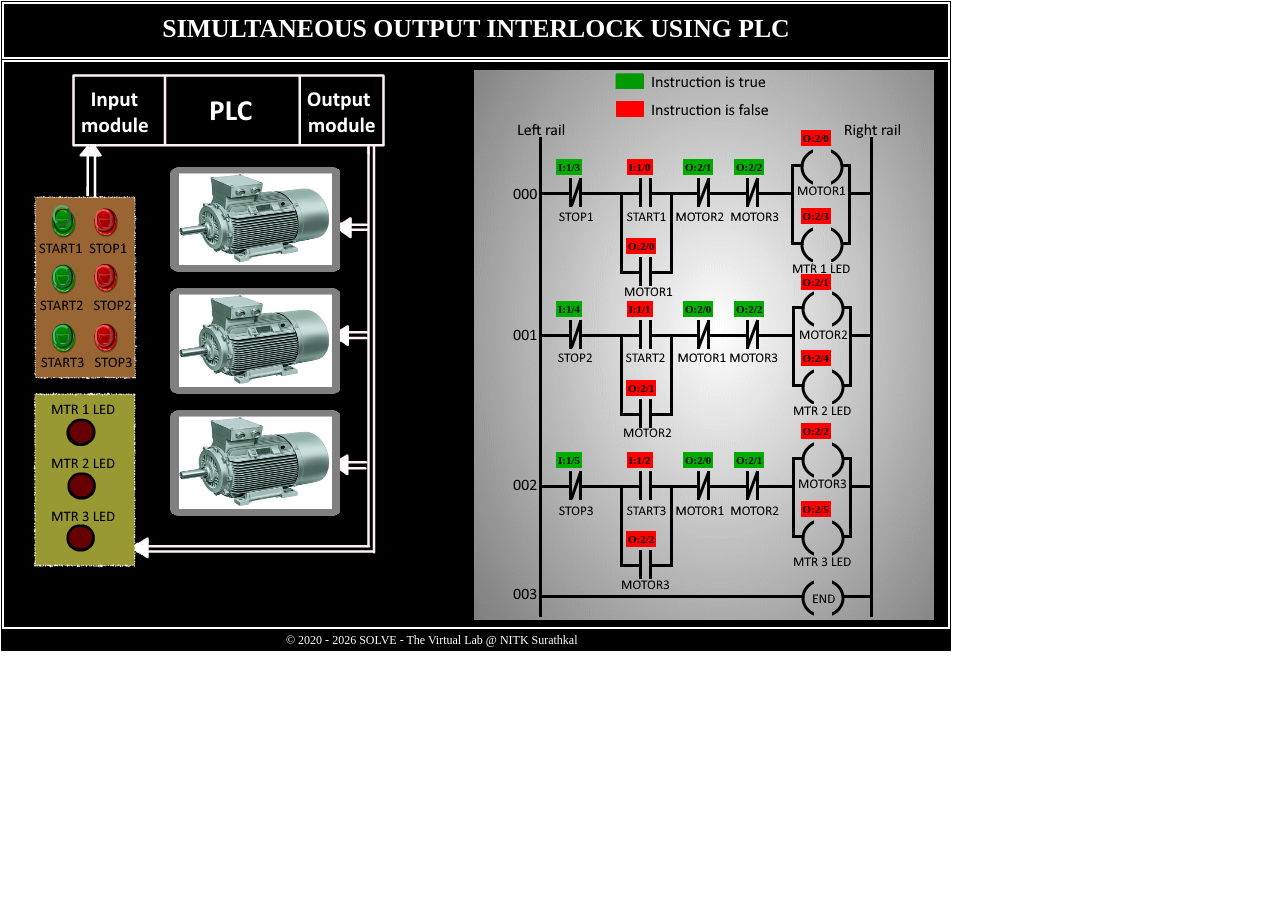
<file: simulation/index.html>
<!DOCTYPE html>
<html>
<head>
<meta charset="UTF-8">
<title>SOLVE</title>
<link rel="stylesheet" href="css/soi.css" />
<script type="text/javascript" src="js/soi.js"></script>
<script>
var simsubscreennum=0;
var temp=0;
</script>
</head>

<body style="margin:0; font-family:verdana; color:#ffffff;">
<div id="simscreen">
<div id="title"><h3>Simultaneous output interlock using PLC</h3></div>

<div class="simsubscreen">
	
	<img style="position:absolute; left:2.5px; top:0px;" src="images/1.png" />
	<img style="position:absolute; left:470px; top:7.5px; height:550px; width:460px;" src="images/2.png" />
	<img style="position:absolute; left:505px; top:7.5px;" src="images/3.png" />
	
	<img style="position:absolute; left:166px; top:104.5px; height:105.5px; width:170px;" title="MOTOR 1" src="images/motor.png" />
	<img style="position:absolute; left:166px; top:226px; height:105.5px; width:170px;" title="MOTOR 2" src="images/motor.png" />
	<img style="position:absolute; left:166px; top:348px; height:105.5px; width:170px;" title="MOTOR 3" src="images/motor.png" />
	<img id="arrow" style="position:absolute; left:185px; top:155px; visibility:hidden;" src="images/arrow3.png" /><!--275px; 395px;"-->
	<img style="position:absolute; left:175px; top:162px;" src="images/rotar.png" />
	<img style="position:absolute; left:175px; top:283.5px;" src="images/rotar.png" />
	<img style="position:absolute; left:175px; top:405.5px;" src="images/rotar.png" />
	
	<div id="mtr1" style="position:absolute; left:62px; top:355px; background-color:#FFFF00; width:26px; height:26px; border-radius:15px; border:2px solid #000000; visibility:hidden;"></div>
	<div id="mtr2" style="position:absolute; left:62px; top:407.5px; background-color:#FFFF00; width:26px; height:26px; border-radius:15px; border:2px solid #000000; visibility:hidden;"></div>
	<div id="mtr3" style="position:absolute; left:62px; top:461px; background-color:#FFFF00; width:26px; height:26px; border-radius:15px; border:2px solid #000000; visibility:hidden;" ></div>
	
	<div id="bit1" class="bits" style="position:absolute; left:552px; top:96.5px; background-color:#00AC00;">I:1/3</div>
	<div id="bit2" class="bits" style="position:absolute; left:622.5px; top:96.5px; background-color:#FF0000;">I:1/0</div>
	<div id="bit3" class="bits" style="position:absolute; left:679px; top:96.5px; background-color:#00AC00;">O:2/1</div>
	<div id="bit4" class="bits" style="position:absolute; left:730px; top:96.5px; background-color:#00AC00;">O:2/2</div>
	<div id="bit5" class="bits" style="position:absolute; left:622px; top:176px; background-color:#FF0000;">O:2/0</div>
	
	<div id="bit6" class="bits" style="position:absolute; left:552px; top:239px; background-color:#00AC00;">I:1/4</div>
	<div id="bit7" class="bits" style="position:absolute; left:622.5px; top:239px; background-color:#FF0000;">I:1/1</div>
	<div id="bit8" class="bits" style="position:absolute; left:679px; top:239px; background-color:#00AC00;">O:2/0</div>
	<div id="bit9" class="bits" style="position:absolute; left:730px; top:239px; background-color:#00AC00;">O:2/2</div>
	<div id="bit10" class="bits" style="position:absolute; left:622px; top:318px; background-color:#FF0000;">O:2/1</div>
	
	<div id="bit11" class="bits" style="position:absolute; left:552px; top:390px; background-color:#00AC00;">I:1/5</div>
	<div id="bit12" class="bits" style="position:absolute; left:622.5px; top:390px; background-color:#FF0000;">I:1/2</div>
	<div id="bit13" class="bits" style="position:absolute; left:679px; top:390px; background-color:#00AC00;">O:2/0</div>
	<div id="bit14" class="bits" style="position:absolute; left:730px; top:390px; background-color:#00AC00;">O:2/1</div>
	<div id="bit15" class="bits" style="position:absolute; left:622px; top:469px; background-color:#FF0000;">O:2/2</div>

	<div id="bit16" class="bits" style="position:absolute; left:796.5px; top:68px; background-color:#FF0000;">O:2/0</div>
	<div id="bit17" class="bits" style="position:absolute; left:796.5px; top:146px; background-color:#FF0000;">O:2/3</div>
	<div id="bit18" class="bits" style="position:absolute; left:796.5px; top:212px; background-color:#FF0000;">O:2/1</div>
	<div id="bit19" class="bits" style="position:absolute; left:796.5px; top:288px; background-color:#FF0000;">O:2/4</div>
	<div id="bit20" class="bits" style="position:absolute; left:796.5px; top:361px; background-color:#FF0000;">O:2/2</div>
	<div id="bit21" class="bits" style="position:absolute; left:796.5px; top:439px; background-color:#FF0000;">O:2/5</div>
	
	<div id="op1" class="output" style="top:92.5px;"></div>
	<div id="op2" class="output" style="top:170px;"></div>
	<div id="op3" class="output" style="top:234px;"></div>
	<div id="op4" class="output" style="top:312px;"></div>
	<div id="op5" class="output" style="top:385px;"></div>
	<div id="op6" class="output" style="top:462.5px;"></div>

	<button id="start1" style="position:relative;  left:49px; top:142.5px; width:17.5px; height:21.5px; border-radius:15px; cursor:pointer; border-color:#4EB677; background-color:transparent;" title="I:1/0" onclick="startMotor(1)"></button>
	
	<button id="start2" style="position:absolute; left:49px; top:204px; width:17.5px; height:21.5px; border-radius:15px; cursor:pointer; border-color:#4EB677; background-color:transparent;" title="I:1/1" onclick="startMotor(2)"></button>
	
	<button id="start3" style="position:absolute; left:49px; top:263px; width:17.5px; height:21.5px; border-radius:15px; cursor:pointer; border-color:#4EB677; background-color:transparent;" title="I:1/2" onclick="startMotor(3)"></button>
	
	<button id="stop1" style="position:absolute; left:90.5px; top:147px; width:17.5px; height:21.5px; border-radius:15px; cursor:pointer; border-color:#E95B5B; background-color:transparent;" title="I:1/3" onclick="stop(1)" disabled></button>
	
	<button id="stop2" style="position:absolute; left:90.5px; top:203px; width:17.5px; height:21.5px; border-radius:15px; cursor:pointer; border-color:#E95B5B; background-color:transparent;" title="I:1/4" onclick="stop(2)" disabled></button>
	
	<button id="stop3" style="position:absolute; left:90.5px; top:263px; width:17.5px; height:21.5px; border-radius:15px; cursor:pointer; border-color:#E95B5B; background-color:transparent;" title="I:1/5" onclick="stop(3)" disabled></button>

</div>

<div id="copyright"> &copy; 2020 - <script>document.write(new Date().getFullYear())</script> SOLVE - The Virtual Lab @ NITK Surathkal</div>

</div>
<script src="../assets/js/iframeResize.js"></script></body>
</html>
</file>
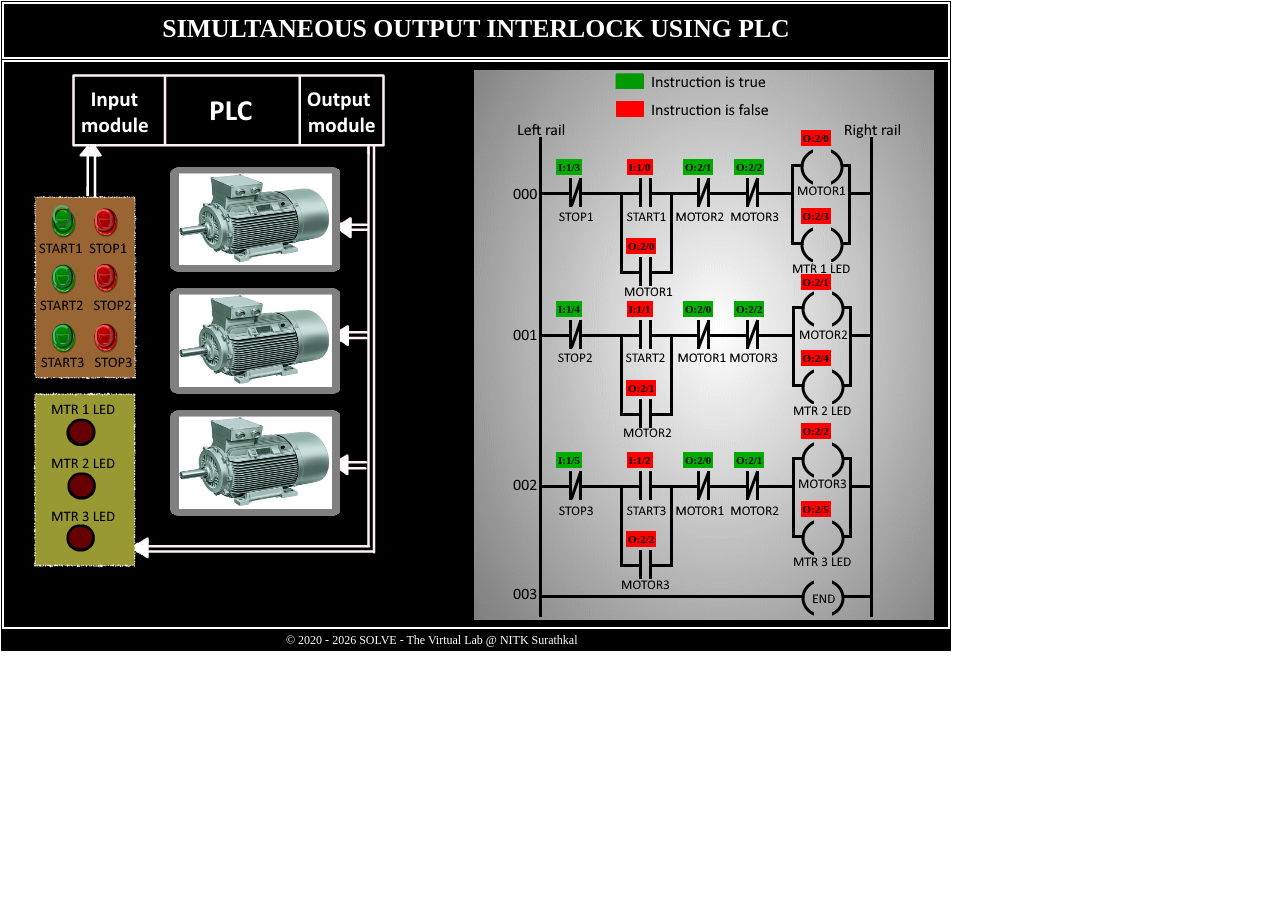
<file: experiment/simulation/index.html>
<!DOCTYPE html>
<html>
<head>
<meta charset="UTF-8">
<title>SOLVE</title>
<link rel="stylesheet" href="css/soi.css" />
<script type="text/javascript" src="js/soi.js"></script>
<script>
var simsubscreennum=0;
var temp=0;
</script>
</head>

<body style="margin:0; font-family:verdana; color:#ffffff;">
<div id="simscreen">
<div id="title"><h3>Simultaneous output interlock using PLC</h3></div>

<div class="simsubscreen">
	
	<img style="position:absolute; left:2.5px; top:0px;" src="images/1.png" />
	<img style="position:absolute; left:470px; top:7.5px; height:550px; width:460px;" src="images/2.png" />
	<img style="position:absolute; left:505px; top:7.5px;" src="images/3.png" />
	
	<img style="position:absolute; left:166px; top:104.5px; height:105.5px; width:170px;" title="MOTOR 1" src="images/motor.png" />
	<img style="position:absolute; left:166px; top:226px; height:105.5px; width:170px;" title="MOTOR 2" src="images/motor.png" />
	<img style="position:absolute; left:166px; top:348px; height:105.5px; width:170px;" title="MOTOR 3" src="images/motor.png" />
	<img id="arrow" style="position:absolute; left:185px; top:155px; visibility:hidden;" src="images/arrow3.png" /><!--275px; 395px;"-->
	<img style="position:absolute; left:175px; top:162px;" src="images/rotar.png" />
	<img style="position:absolute; left:175px; top:283.5px;" src="images/rotar.png" />
	<img style="position:absolute; left:175px; top:405.5px;" src="images/rotar.png" />
	
	<div id="mtr1" style="position:absolute; left:62px; top:355px; background-color:#FFFF00; width:26px; height:26px; border-radius:15px; border:2px solid #000000; visibility:hidden;"></div>
	<div id="mtr2" style="position:absolute; left:62px; top:407.5px; background-color:#FFFF00; width:26px; height:26px; border-radius:15px; border:2px solid #000000; visibility:hidden;"></div>
	<div id="mtr3" style="position:absolute; left:62px; top:461px; background-color:#FFFF00; width:26px; height:26px; border-radius:15px; border:2px solid #000000; visibility:hidden;" ></div>
	
	<div id="bit1" class="bits" style="position:absolute; left:552px; top:96.5px; background-color:#00AC00;">I:1/3</div>
	<div id="bit2" class="bits" style="position:absolute; left:622.5px; top:96.5px; background-color:#FF0000;">I:1/0</div>
	<div id="bit3" class="bits" style="position:absolute; left:679px; top:96.5px; background-color:#00AC00;">O:2/1</div>
	<div id="bit4" class="bits" style="position:absolute; left:730px; top:96.5px; background-color:#00AC00;">O:2/2</div>
	<div id="bit5" class="bits" style="position:absolute; left:622px; top:176px; background-color:#FF0000;">O:2/0</div>
	
	<div id="bit6" class="bits" style="position:absolute; left:552px; top:239px; background-color:#00AC00;">I:1/4</div>
	<div id="bit7" class="bits" style="position:absolute; left:622.5px; top:239px; background-color:#FF0000;">I:1/1</div>
	<div id="bit8" class="bits" style="position:absolute; left:679px; top:239px; background-color:#00AC00;">O:2/0</div>
	<div id="bit9" class="bits" style="position:absolute; left:730px; top:239px; background-color:#00AC00;">O:2/2</div>
	<div id="bit10" class="bits" style="position:absolute; left:622px; top:318px; background-color:#FF0000;">O:2/1</div>
	
	<div id="bit11" class="bits" style="position:absolute; left:552px; top:390px; background-color:#00AC00;">I:1/5</div>
	<div id="bit12" class="bits" style="position:absolute; left:622.5px; top:390px; background-color:#FF0000;">I:1/2</div>
	<div id="bit13" class="bits" style="position:absolute; left:679px; top:390px; background-color:#00AC00;">O:2/0</div>
	<div id="bit14" class="bits" style="position:absolute; left:730px; top:390px; background-color:#00AC00;">O:2/1</div>
	<div id="bit15" class="bits" style="position:absolute; left:622px; top:469px; background-color:#FF0000;">O:2/2</div>

	<div id="bit16" class="bits" style="position:absolute; left:796.5px; top:68px; background-color:#FF0000;">O:2/0</div>
	<div id="bit17" class="bits" style="position:absolute; left:796.5px; top:146px; background-color:#FF0000;">O:2/3</div>
	<div id="bit18" class="bits" style="position:absolute; left:796.5px; top:212px; background-color:#FF0000;">O:2/1</div>
	<div id="bit19" class="bits" style="position:absolute; left:796.5px; top:288px; background-color:#FF0000;">O:2/4</div>
	<div id="bit20" class="bits" style="position:absolute; left:796.5px; top:361px; background-color:#FF0000;">O:2/2</div>
	<div id="bit21" class="bits" style="position:absolute; left:796.5px; top:439px; background-color:#FF0000;">O:2/5</div>
	
	<div id="op1" class="output" style="top:92.5px;"></div>
	<div id="op2" class="output" style="top:170px;"></div>
	<div id="op3" class="output" style="top:234px;"></div>
	<div id="op4" class="output" style="top:312px;"></div>
	<div id="op5" class="output" style="top:385px;"></div>
	<div id="op6" class="output" style="top:462.5px;"></div>

	<button id="start1" style="position:relative;  left:49px; top:142.5px; width:17.5px; height:21.5px; border-radius:15px; cursor:pointer; border-color:#4EB677; background-color:transparent;" title="I:1/0" onclick="startMotor(1)"></button>
	
	<button id="start2" style="position:absolute; left:49px; top:204px; width:17.5px; height:21.5px; border-radius:15px; cursor:pointer; border-color:#4EB677; background-color:transparent;" title="I:1/1" onclick="startMotor(2)"></button>
	
	<button id="start3" style="position:absolute; left:49px; top:263px; width:17.5px; height:21.5px; border-radius:15px; cursor:pointer; border-color:#4EB677; background-color:transparent;" title="I:1/2" onclick="startMotor(3)"></button>
	
	<button id="stop1" style="position:absolute; left:90.5px; top:147px; width:17.5px; height:21.5px; border-radius:15px; cursor:pointer; border-color:#E95B5B; background-color:transparent;" title="I:1/3" onclick="stop(1)" disabled></button>
	
	<button id="stop2" style="position:absolute; left:90.5px; top:203px; width:17.5px; height:21.5px; border-radius:15px; cursor:pointer; border-color:#E95B5B; background-color:transparent;" title="I:1/4" onclick="stop(2)" disabled></button>
	
	<button id="stop3" style="position:absolute; left:90.5px; top:263px; width:17.5px; height:21.5px; border-radius:15px; cursor:pointer; border-color:#E95B5B; background-color:transparent;" title="I:1/5" onclick="stop(3)" disabled></button>

</div>

<div id="copyright"> &copy; 2020 - <script>document.write(new Date().getFullYear())</script> SOLVE - The Virtual Lab @ NITK Surathkal</div>

</div>
</body>
</html>
</file>
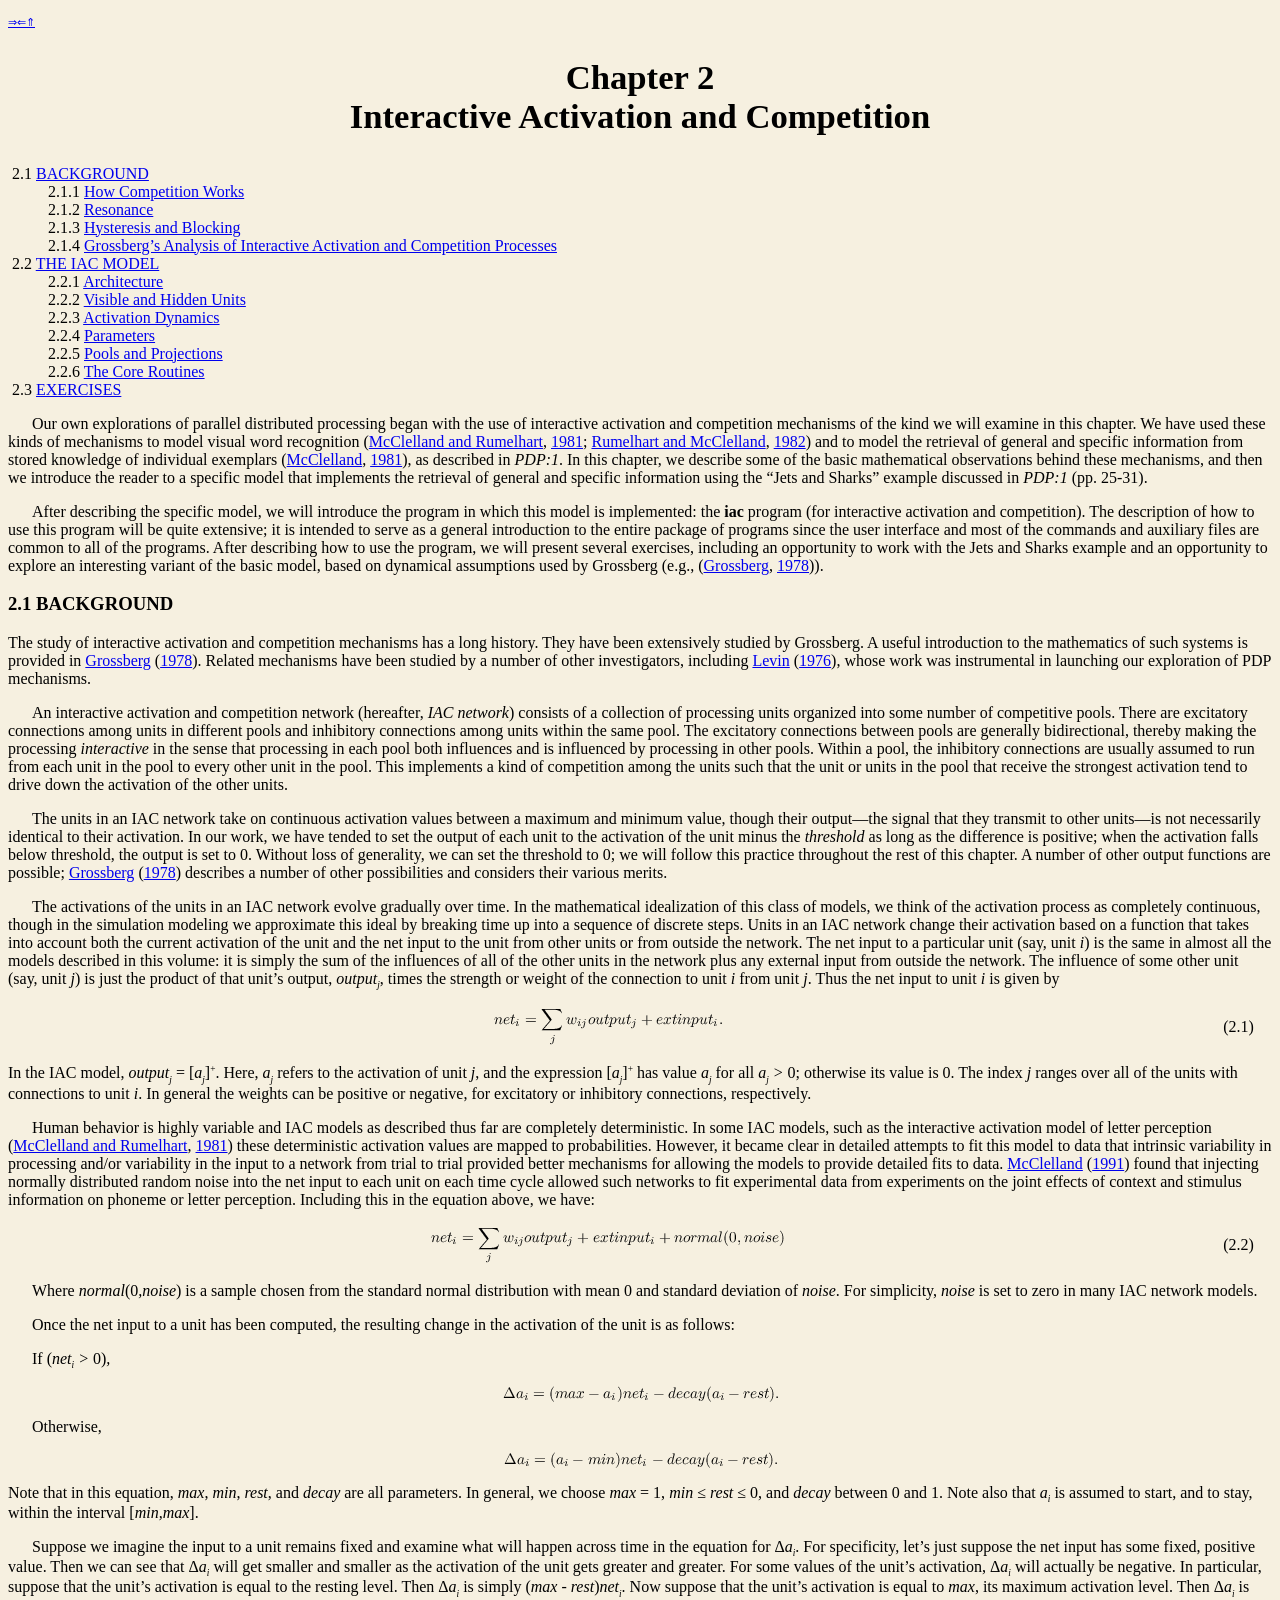
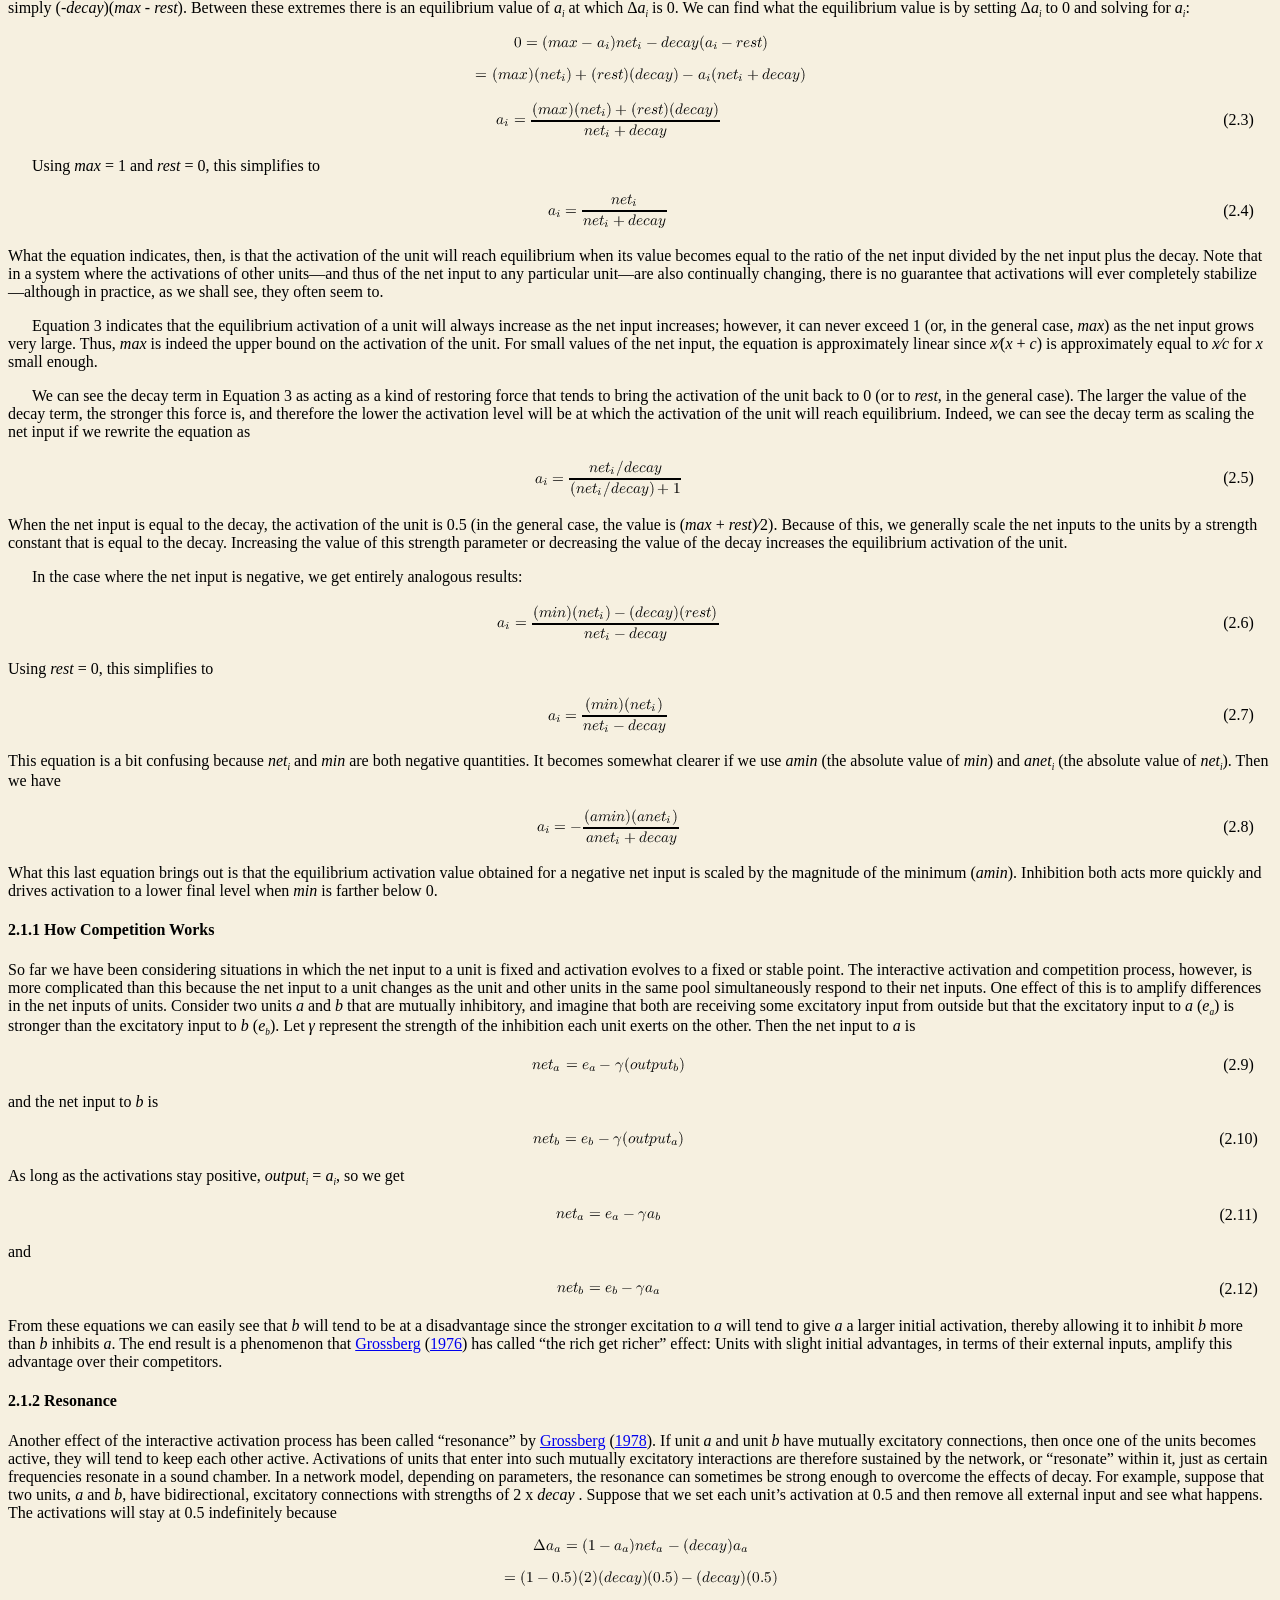
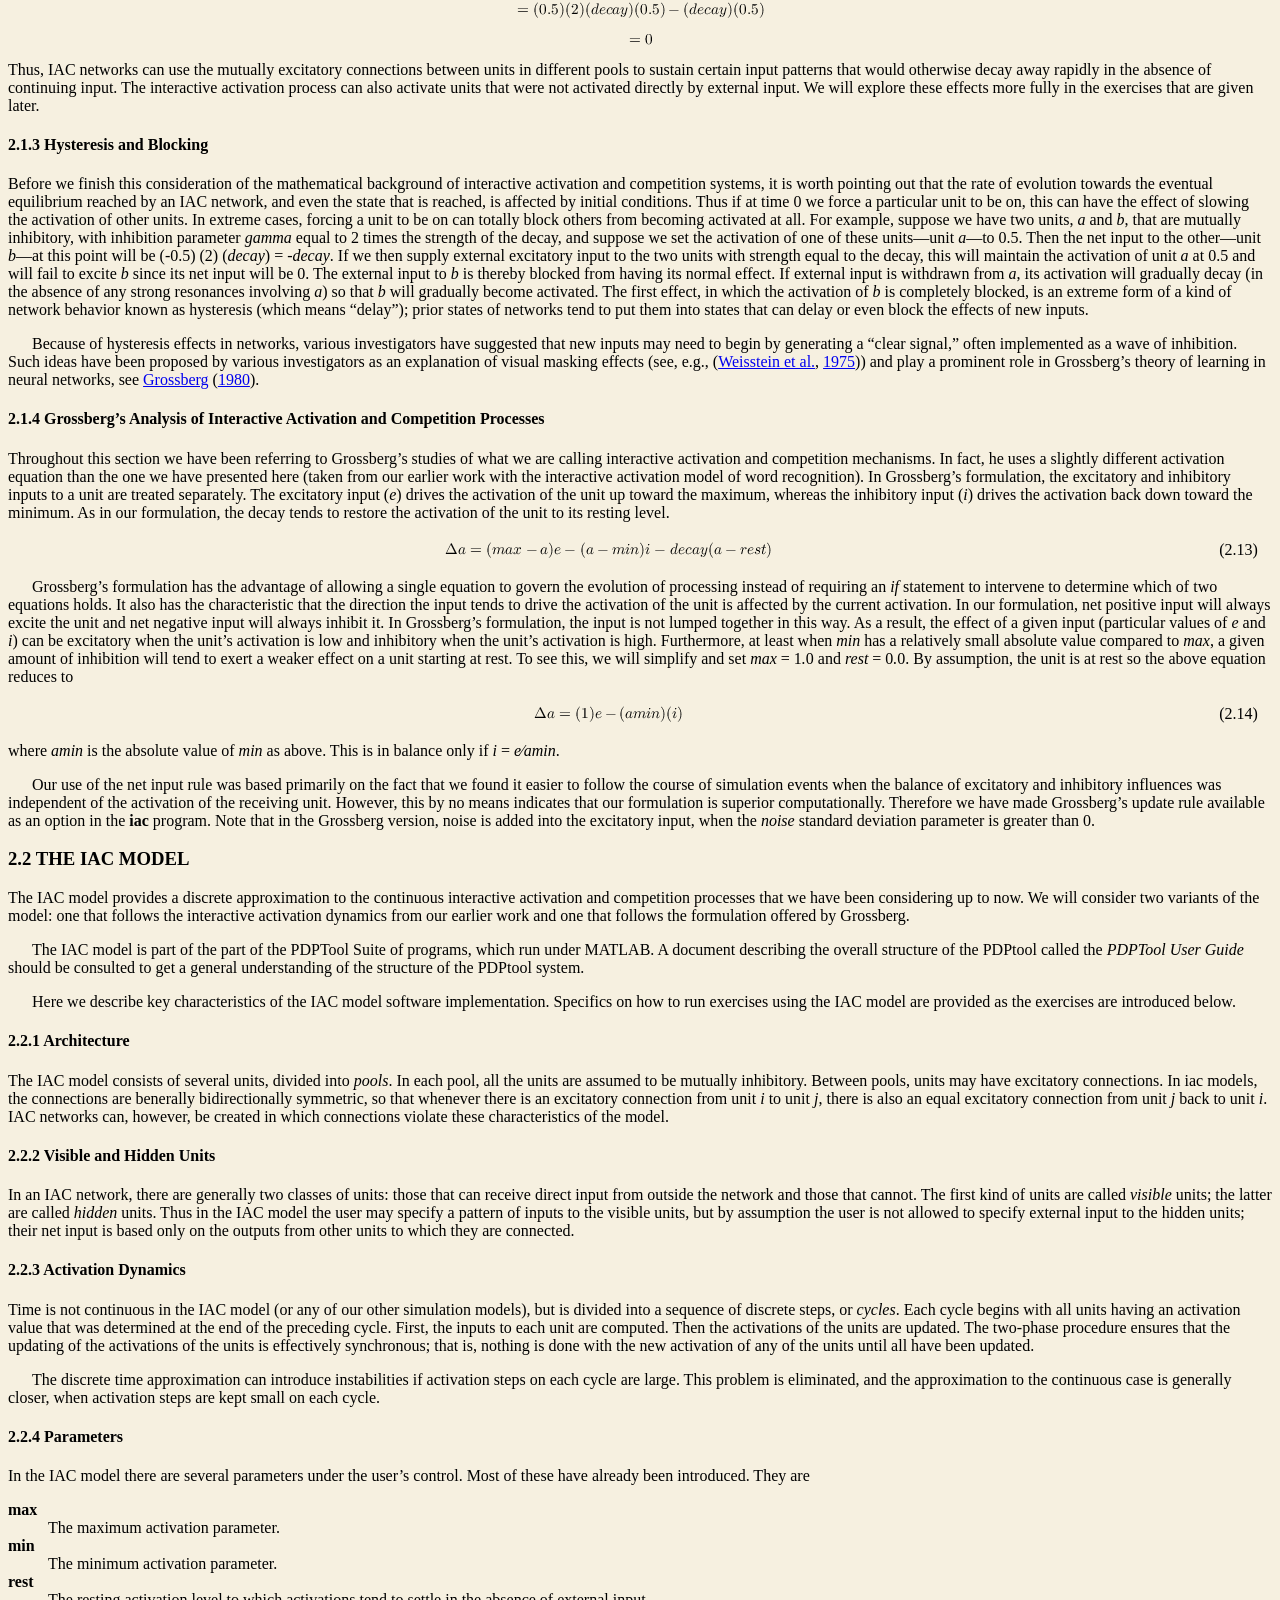
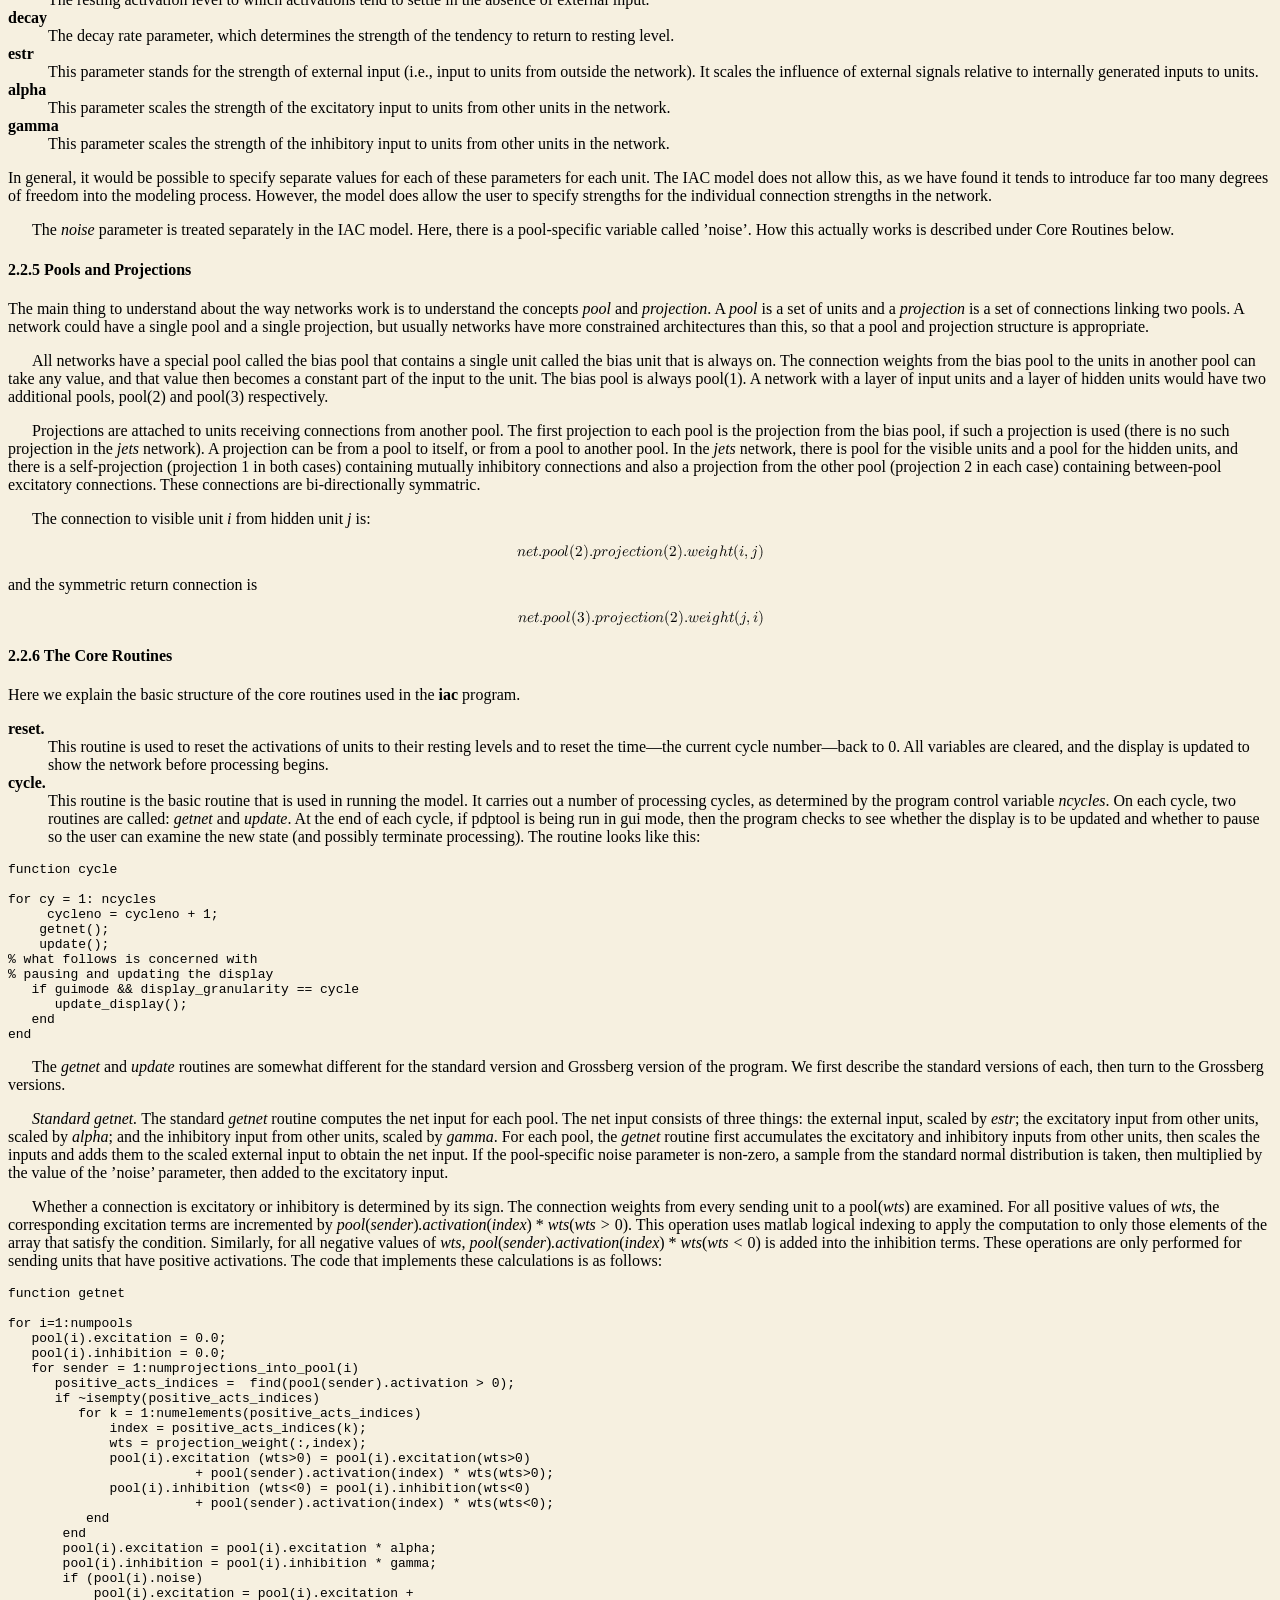
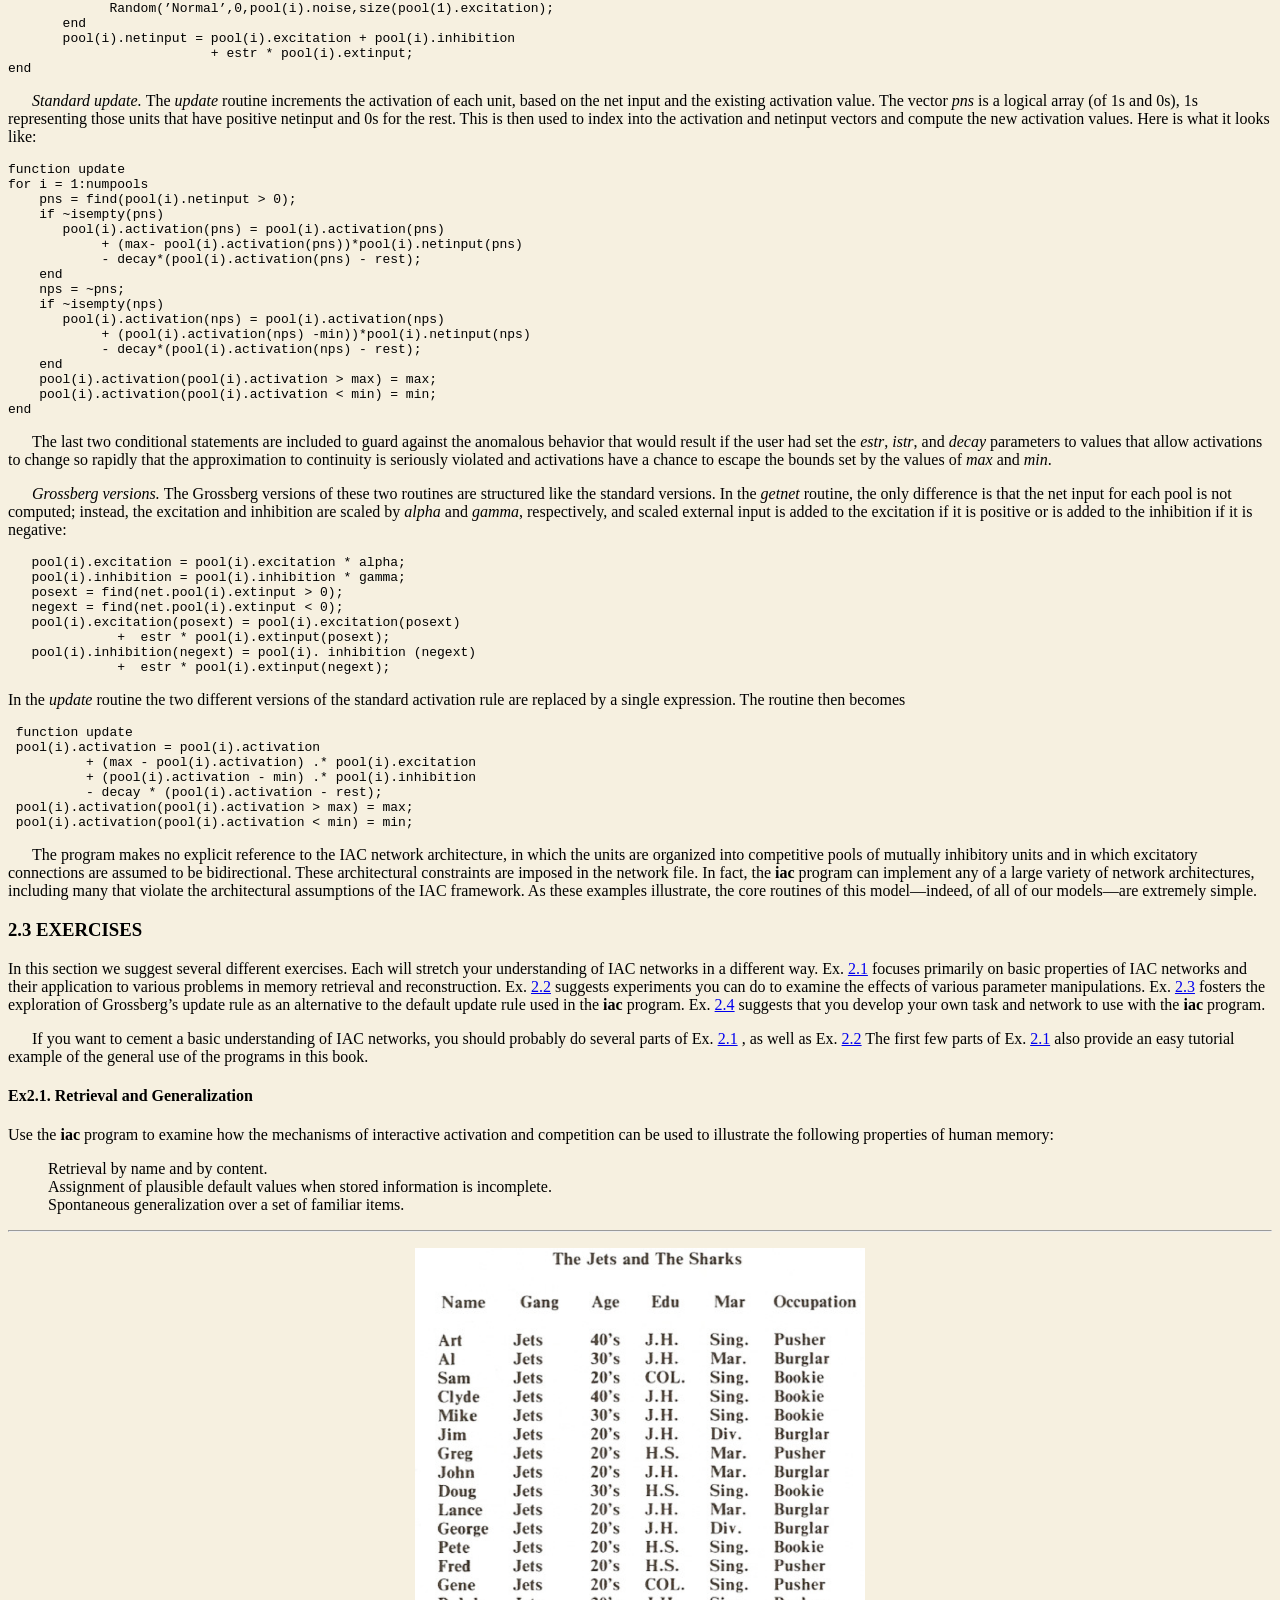
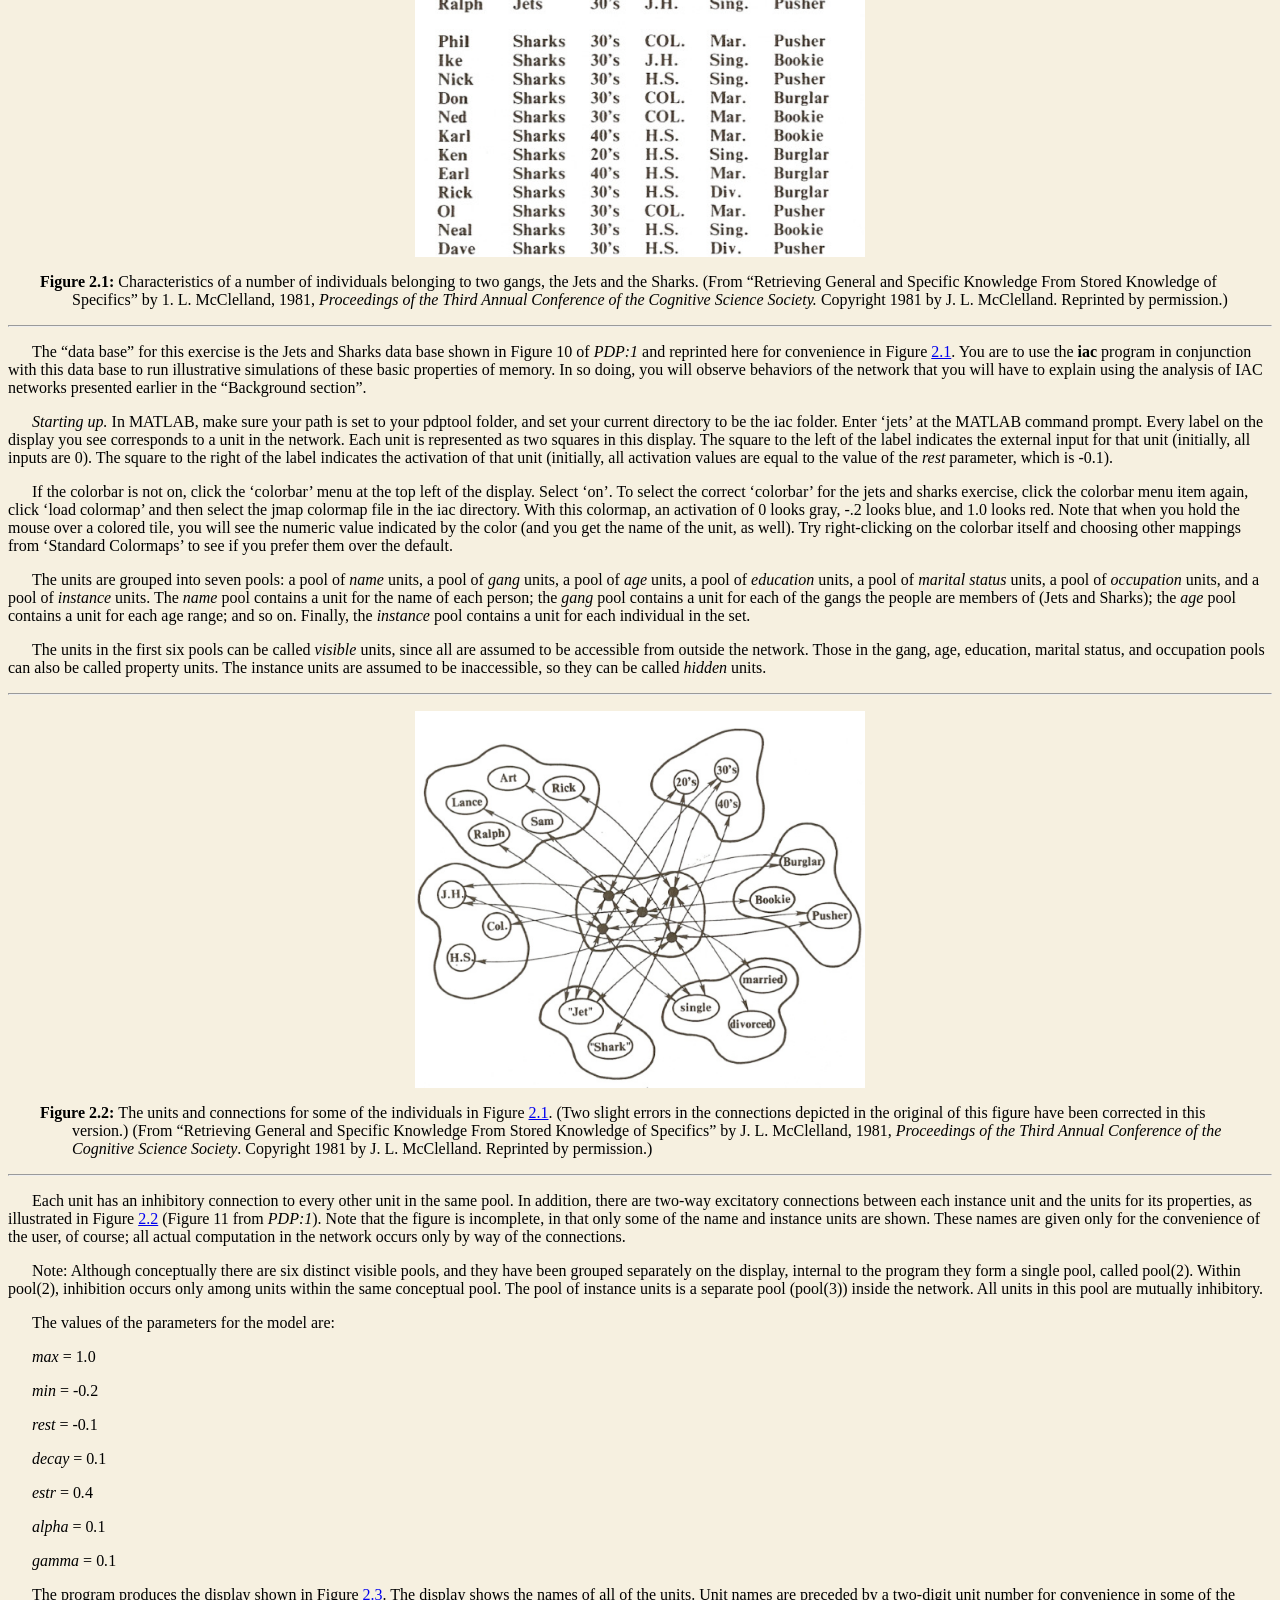
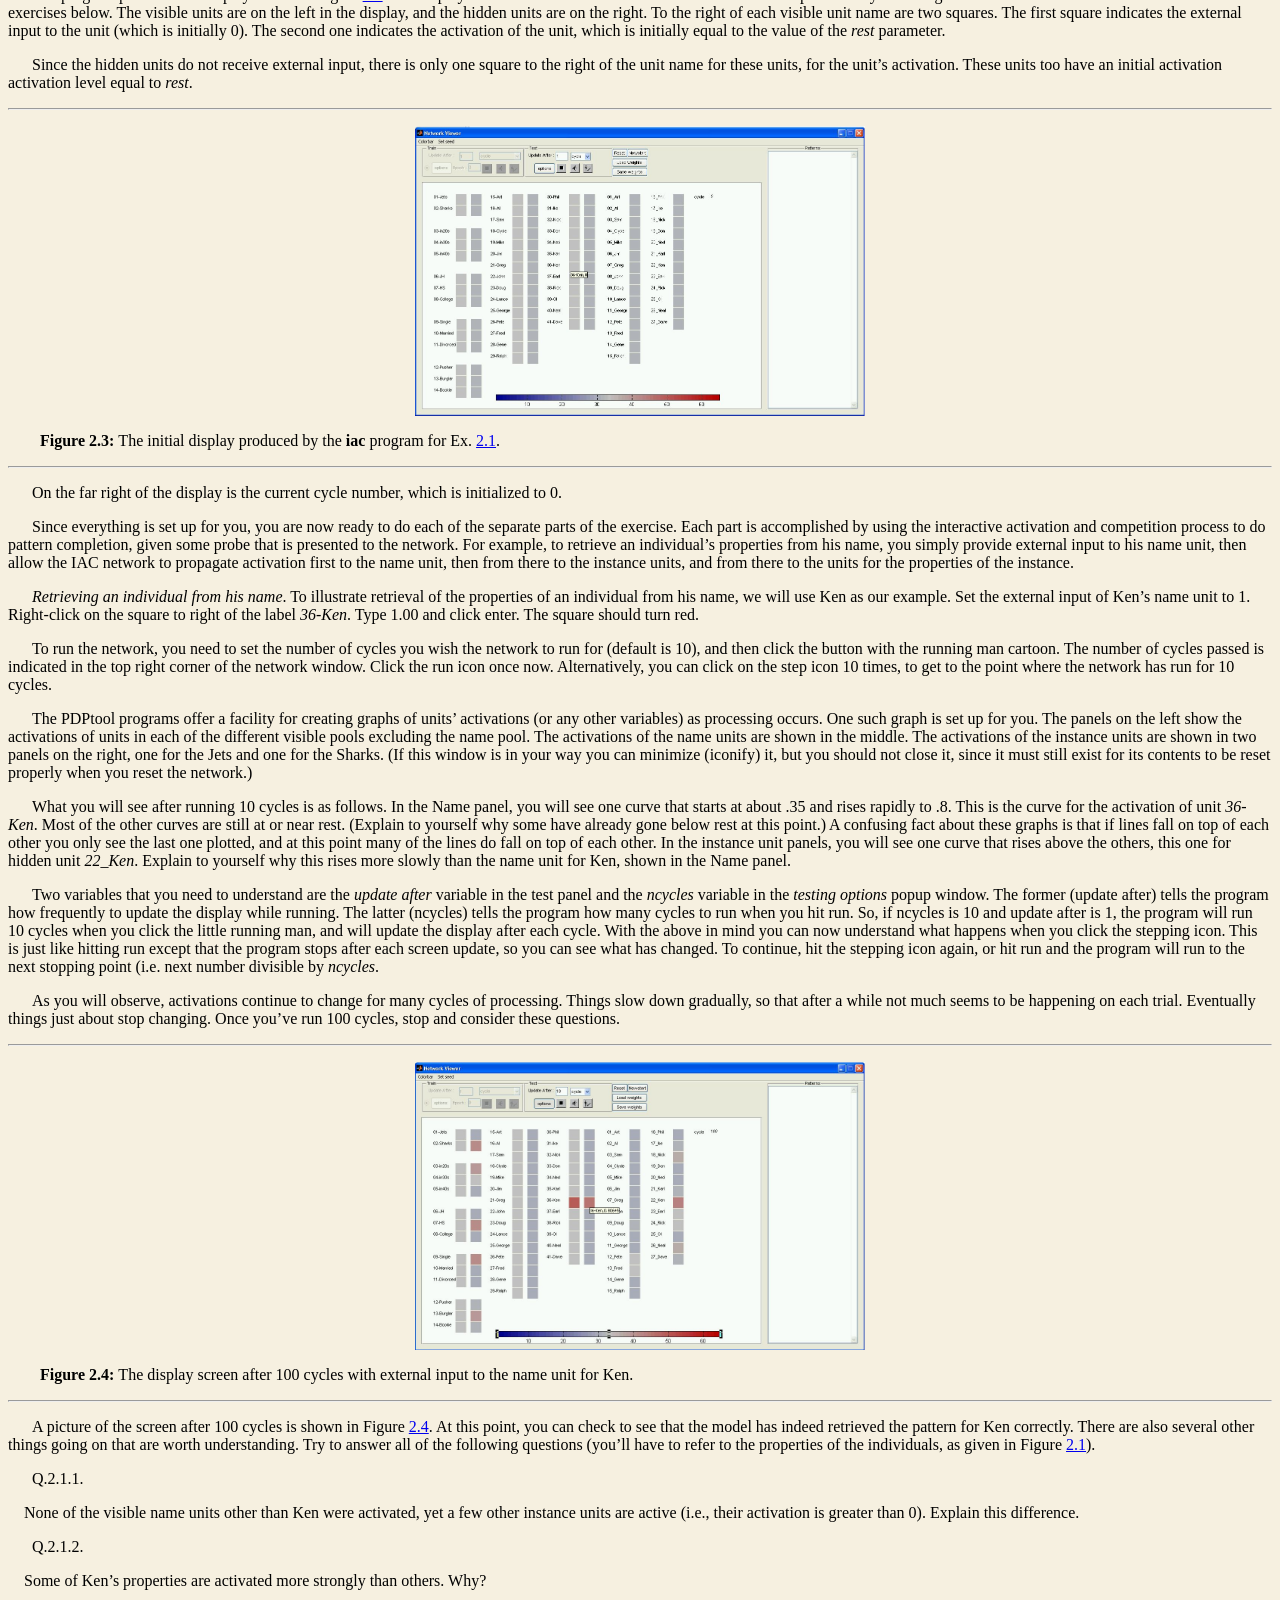
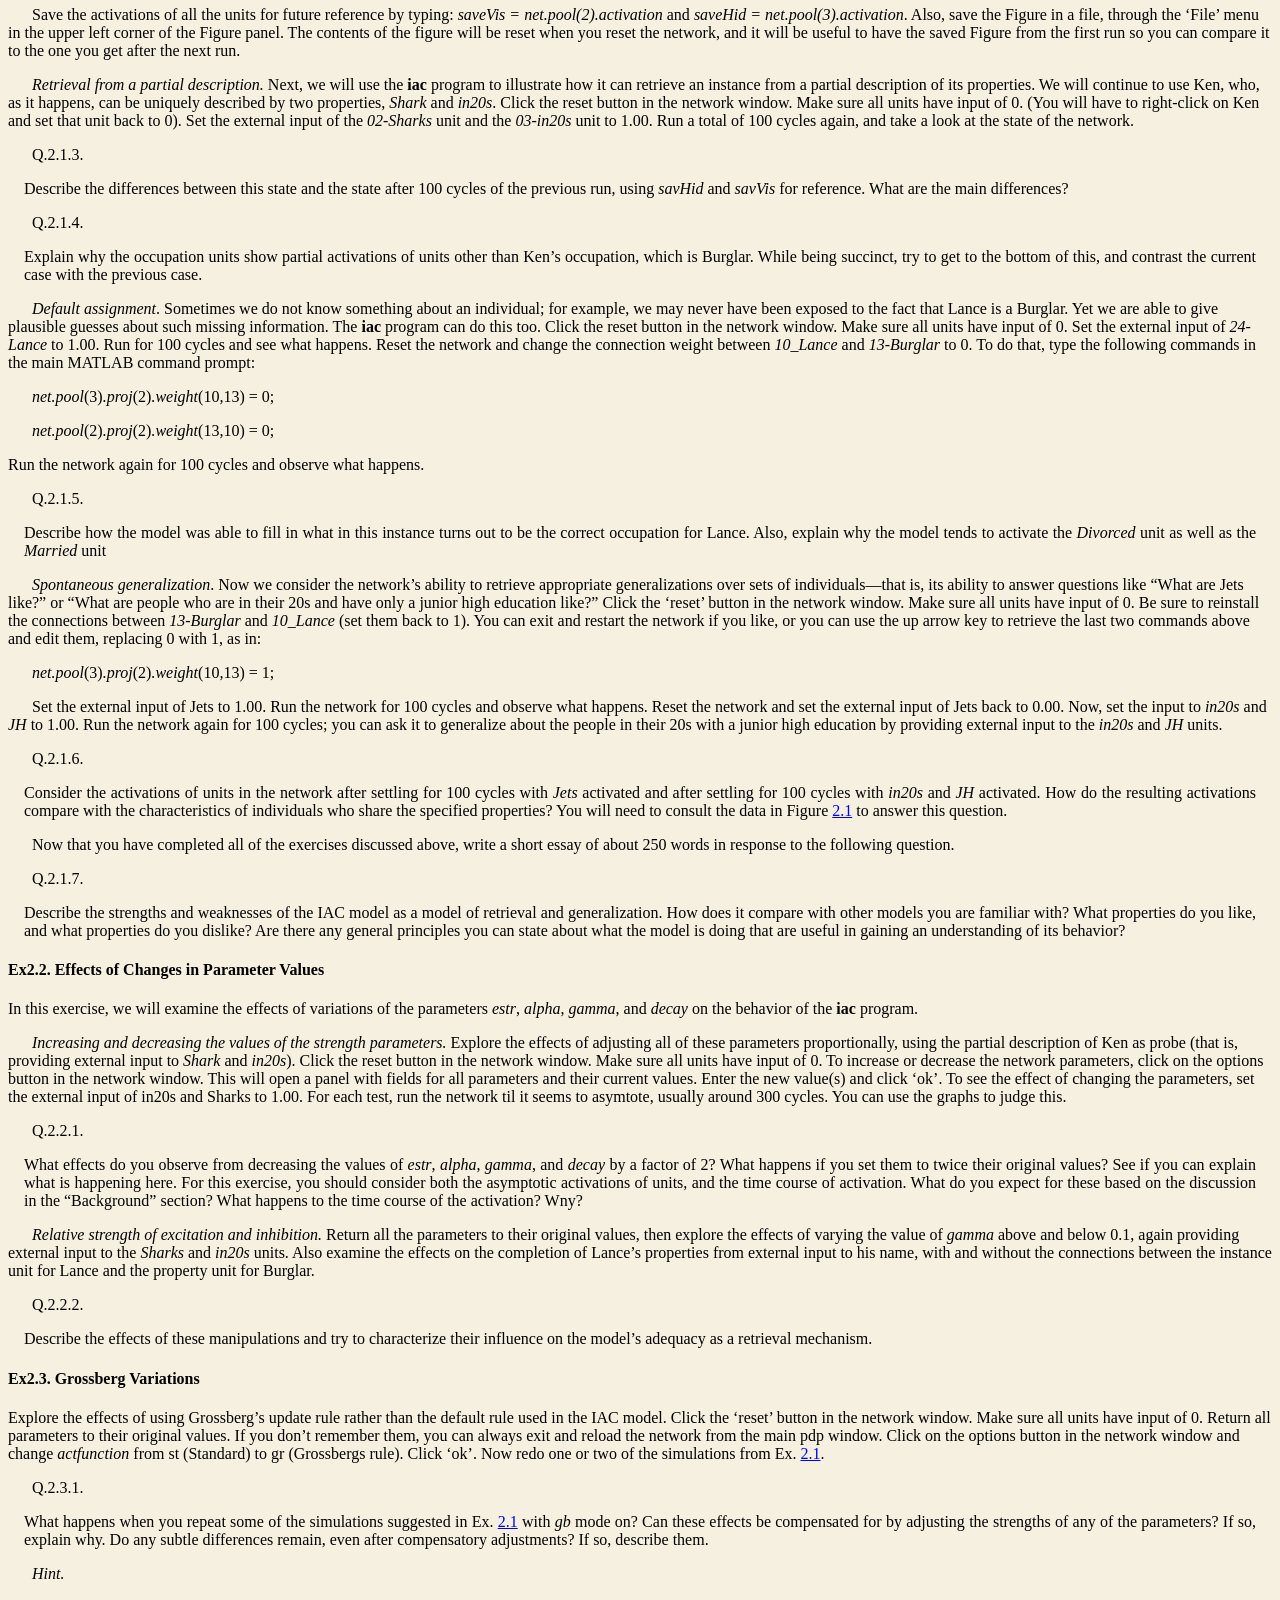
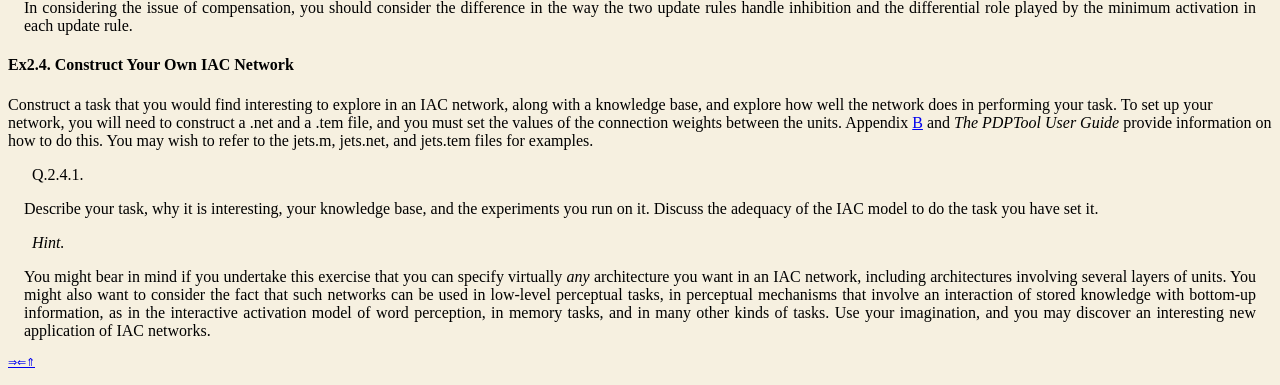
<file: Libraries/stanford-Interactive Activation and Competition.html>
<!DOCTYPE html PUBLIC "-//W3C//DTD HTML 4.01 Transitional//EN" "http://www.w3.org/TR/html4/loose.dtd">
<html><head><title>2 Interactive Activation and Competition</title> 
<meta http-equiv="Content-Type" content="text/html; charset=windows-1252"> 
<meta name="generator" content="TeX4ht (http://www.cse.ohio-state.edu/~gurari/TeX4ht/)"> 
<meta name="originator" content="TeX4ht (http://www.cse.ohio-state.edu/~gurari/TeX4ht/)"> 
<!-- 2,frames,html --> 
<meta name="src" content="handbook.tex"> 
<meta name="date" content="2015-12-16 23:36:00"> 
<link rel="stylesheet" type="text/css" href="stanford-Interactive%20Activation%20and%20Competition_files/handbook.css"> 
</head><body>
   <!--l. 1--><div class="crosslinks"><p class="noindent"><a href="https://web.stanford.edu/group/pdplab/pdphandbook/handbookch4.html"><span class="cmsy-7">&#8658;</span></a><a href="https://web.stanford.edu/group/pdplab/pdphandbook/handbookch2.html"><span class="cmsy-7">&#8656;</span></a><a href="https://web.stanford.edu/group/pdplab/pdphandbook/handbook3.html#handbookch3.html"><span class="cmsy-7">&#8657;</span></a></p></div>
   <h2 class="chapterHead"><span class="titlemark">Chapter&nbsp;2</span><br><a id="x7-190002"></a>Interactive Activation and Competition</h2><div class="chapterTOCS">
   &nbsp;<span class="sectionToc">2.1 <a href="#x7-200002.1">BACKGROUND</a></span>
<br>   &nbsp;&nbsp;<span class="subsectionToc">2.1.1 <a href="#x7-210002.1.1">How Competition Works</a></span>
<br>   &nbsp;&nbsp;<span class="subsectionToc">2.1.2 <a href="#x7-220002.1.2">Resonance</a></span>
<br>   &nbsp;&nbsp;<span class="subsectionToc">2.1.3 <a href="#x7-230002.1.3">Hysteresis and Blocking</a></span>
<br>   &nbsp;&nbsp;<span class="subsectionToc">2.1.4 <a href="#x7-240002.1.4">Grossberg�s Analysis of Interactive Activation and Competition Processes</a></span>
<br>   &nbsp;<span class="sectionToc">2.2 <a href="#x7-250002.2">THE IAC MODEL</a></span>
<br>   &nbsp;&nbsp;<span class="subsectionToc">2.2.1 <a href="#x7-260002.2.1">Architecture</a></span>
<br>   &nbsp;&nbsp;<span class="subsectionToc">2.2.2 <a href="#x7-270002.2.2">Visible and Hidden Units</a></span>
<br>   &nbsp;&nbsp;<span class="subsectionToc">2.2.3 <a href="#x7-280002.2.3">Activation Dynamics</a></span>
<br>   &nbsp;&nbsp;<span class="subsectionToc">2.2.4 <a href="#x7-290002.2.4">Parameters</a></span>
<br>   &nbsp;&nbsp;<span class="subsectionToc">2.2.5 <a href="#x7-300002.2.5">Pools and Projections</a></span>
<br>   &nbsp;&nbsp;<span class="subsectionToc">2.2.6 <a href="#x7-310002.2.6">The Core Routines</a></span>
<br>   &nbsp;<span class="sectionToc">2.3 <a href="#x7-320002.3">EXERCISES</a></span>
   </div>
<!--l. 3--><p class="indent">   Our own explorations of parallel distributed processing began with the
use of interactive activation and competition mechanisms of the kind we
will examine in this chapter. We have used these kinds of mechanisms to
model visual word recognition (<a href="https://web.stanford.edu/group/pdplab/pdphandbook/handbookli2.html#XMcClellandRumelhart81">McClelland and Rumelhart</a>,&nbsp;<a href="https://web.stanford.edu/group/pdplab/pdphandbook/handbookli2.html#XMcClellandRumelhart81">1981</a>;&nbsp;<a href="https://web.stanford.edu/group/pdplab/pdphandbook/handbookli2.html#XRumelhartMcClelland82">Rumelhart
and McClelland</a>,&nbsp;<a href="https://web.stanford.edu/group/pdplab/pdphandbook/handbookli2.html#XRumelhartMcClelland82">1982</a>) and to model the retrieval of general and specific
information from stored knowledge of individual exemplars (<a href="https://web.stanford.edu/group/pdplab/pdphandbook/handbookli2.html#XMcClelland81">McClelland</a>,&nbsp;<a href="https://web.stanford.edu/group/pdplab/pdphandbook/handbookli2.html#XMcClelland81">1981</a>), as
described in <span class="cmti-10">PDP:1</span>. In this chapter, we describe some of the basic mathematical
observations behind these mechanisms, and then we introduce the reader
to a specific model that implements the retrieval of general and specific
information using the �Jets and Sharks� example discussed in <span class="cmti-10">PDP:1 </span>(pp.
25-31).
<!--l. 15--></p><p class="indent">   After describing the specific model, we will introduce the program in which this
model is implemented: the <span class="cmbx-10">iac </span>program (for interactive activation and competition).
The description of how to use this program will be quite extensive; it is intended to
serve as a general introduction to the entire package of programs since the
user interface and most of the commands and auxiliary files are common
to all of the programs. After describing how to use the program, we will
present several exercises, including an opportunity to work with the Jets
and Sharks example and an opportunity to explore an interesting variant of
the basic model, based on dynamical assumptions used by Grossberg (e.g.,
(<a href="https://web.stanford.edu/group/pdplab/pdphandbook/handbookli2.html#XGrossberg78">Grossberg</a>,&nbsp;<a href="https://web.stanford.edu/group/pdplab/pdphandbook/handbookli2.html#XGrossberg78">1978</a>)).
   </p><h3 class="sectionHead"><span class="titlemark">2.1   </span> <a id="x7-200002.1"></a>BACKGROUND</h3>
<!--l. 29--><p class="noindent">The study of interactive activation and competition mechanisms has a long history.
They have been extensively studied by Grossberg. A useful introduction to
the mathematics of such systems is provided in <a href="https://web.stanford.edu/group/pdplab/pdphandbook/handbookli2.html#XGrossberg78">Grossberg</a>&nbsp;(<a href="https://web.stanford.edu/group/pdplab/pdphandbook/handbookli2.html#XGrossberg78">1978</a>). Related
mechanisms have been studied by a number of other investigators, including
                                                                  

                                                                  
<a href="https://web.stanford.edu/group/pdplab/pdphandbook/handbookli2.html#XLevin76">Levin</a>&nbsp;(<a href="https://web.stanford.edu/group/pdplab/pdphandbook/handbookli2.html#XLevin76">1976</a>), whose work was instrumental in launching our exploration of PDP
mechanisms.
<!--l. 36--></p><p class="indent">   An interactive activation and competition network (hereafter, <span class="cmti-10">IAC network</span>)
consists of a collection of processing units organized into some number of competitive
pools. There are excitatory connections among units in different pools and inhibitory
connections among units within the same pool. The excitatory connections between
pools are generally bidirectional, thereby making the processing <span class="cmti-10">interactive </span>in the
sense that processing in each pool both influences and is influenced by processing in
other pools. Within a pool, the inhibitory connections are usually assumed to run
from each unit in the pool to every other unit in the pool. This implements a kind of
competition among the units such that the unit or units in the pool that
receive the strongest activation tend to drive down the activation of the other
units.
<!--l. 50--></p><p class="indent">   The units in an IAC network take on continuous activation values between a
maximum and minimum value, though their output�the signal that they
transmit to other units�is not necessarily identical to their activation. In
our work, we have tended to set the output of each unit to the activation
of the unit minus the <span class="cmti-10">threshold </span>as long as the difference is positive; when
the activation falls below threshold, the output is set to 0. Without loss of
generality, we can set the threshold to 0; we will follow this practice throughout
the rest of this chapter. A number of other output functions are possible;
<a href="https://web.stanford.edu/group/pdplab/pdphandbook/handbookli2.html#XGrossberg78">Grossberg</a>&nbsp;(<a href="https://web.stanford.edu/group/pdplab/pdphandbook/handbookli2.html#XGrossberg78">1978</a>) describes a number of other possibilities and considers their various
merits.
<!--l. 62--></p><p class="indent">   The activations of the units in an IAC network evolve gradually over time. In the
mathematical idealization of this class of models, we think of the activation process
as completely continuous, though in the simulation modeling we approximate this
ideal by breaking time up into a sequence of discrete steps. Units in an IAC network
change their activation based on a function that takes into account both the current
activation of the unit and the net input to the unit from other units or from outside
the network. The net input to a particular unit (say, unit <span class="cmmi-10">i</span>) is the same in
almost all the models described in this volume: it is simply the sum of the
influences of all of the other units in the network plus any external input from
outside the network. The influence of some other unit (say, unit <span class="cmmi-10">j</span>) is just
the product of that unit�s output, <span class="cmmi-10">output</span><sub><span class="cmmi-7">j</span></sub>, times the strength or weight of
the connection to unit <span class="cmmi-10">i </span>from unit <span class="cmmi-10">j</span>. Thus the net input to unit <span class="cmmi-10">i </span>is given
by
   </p><table class="equation"><tbody><tr><td><a id="x7-20001r1"></a>
   <center class="math-display">
<img src="stanford-Interactive%20Activation%20and%20Competition_files/handbook0x.png" alt="      &#8721;
neti =   wijoutputj + extinputi.
       j
" class="math-display"></center></td><td class="equation-label">(2.1)</td></tr></tbody></table>
<!--l. 79--><p class="nopar">
In the IAC model, <span class="cmmi-10">output</span><sub><span class="cmmi-7">j</span></sub> = [<span class="cmmi-10">a</span><sub><span class="cmmi-7">j</span></sub>]<sup><span class="cmr-7">+</span></sup>. Here, <span class="cmmi-10">a</span><sub><span class="cmmi-7">j</span></sub> refers to the activation of unit <span class="cmmi-10">j</span>, and the
expression [<span class="cmmi-10">a</span><sub><span class="cmmi-7">j</span></sub>]<sup><span class="cmr-7">+</span></sup> has value <span class="cmmi-10">a</span><sub><span class="cmmi-7">j</span></sub> for all <span class="cmmi-10">a</span><sub><span class="cmmi-7">j</span></sub> <span class="cmmi-10">&gt; </span>0; otherwise its value is 0. The
index <span class="cmmi-10">j </span>ranges over all of the units with connections to unit <span class="cmmi-10">i</span>. In general the
weights can be positive or negative, for excitatory or inhibitory connections,
respectively.
<!--l. 87--></p><p class="indent">   Human behavior is highly variable and IAC models as described thus far are
completely deterministic. In some IAC models, such as the interactive activation
model of letter perception (<a href="https://web.stanford.edu/group/pdplab/pdphandbook/handbookli2.html#XMcClellandRumelhart81">McClelland and Rumelhart</a>,&nbsp;<a href="https://web.stanford.edu/group/pdplab/pdphandbook/handbookli2.html#XMcClellandRumelhart81">1981</a>) these deterministic
activation values are mapped to probabilities. However, it became clear in detailed
attempts to fit this model to data that intrinsic variability in processing and/or
variability in the input to a network from trial to trial provided better mechanisms
for allowing the models to provide detailed fits to data. <a href="https://web.stanford.edu/group/pdplab/pdphandbook/handbookli2.html#XMcClelland91">McClelland</a>&nbsp;(<a href="https://web.stanford.edu/group/pdplab/pdphandbook/handbookli2.html#XMcClelland91">1991</a>)
found that injecting normally distributed random noise into the net input to
each unit on each time cycle allowed such networks to fit experimental data
from experiments on the joint effects of context and stimulus information
on phoneme or letter perception. Including this in the equation above, we
have:
   </p><table class="equation"><tbody><tr><td><a id="x7-20002r2"></a>
   <center class="math-display">
<img src="stanford-Interactive%20Activation%20and%20Competition_files/handbook1x.png" alt="      &#8721;
neti =   wijoutputj + extinputi + normal(0,noise)
       j
" class="math-display"></center></td><td class="equation-label">(2.2)</td></tr></tbody></table>
<!--l. 103--><p class="nopar">
<!--l. 105--></p><p class="indent">   Where <span class="cmmi-10">normal</span>(0<span class="cmmi-10">,noise</span>) is a sample chosen from the standard normal distribution
with mean 0 and standard deviation of <span class="cmmi-10">noise</span>. For simplicity, <span class="cmmi-10">noise </span>is set to zero in
many IAC network models.
<!--l. 109--></p><p class="indent">   Once the net input to a unit has been computed, the resulting change in the
activation of the unit is as follows:
<!--l. 112--></p><p class="indent">   If (<span class="cmmi-10">net</span><sub><span class="cmmi-7">i</span></sub> <span class="cmmi-10">&gt; </span>0)<span class="cmmi-10">,</span>
   </p><center class="math-display">
<img src="stanford-Interactive%20Activation%20and%20Competition_files/handbook2x.png" alt="&#916;ai = (max - ai)neti - decay(ai - rest).
" class="math-display"></center>
<!--l. 115--><p class="nopar">
<!--l. 117--></p><p class="indent">   Otherwise,
   </p><center class="math-display">
<img src="stanford-Interactive%20Activation%20and%20Competition_files/handbook3x.png" alt="&#916;ai = (ai - min)neti - decay(ai - rest).
" class="math-display"></center>
<!--l. 120--><p class="nopar">
Note that in this equation, <span class="cmmi-10">max</span>, <span class="cmmi-10">min</span>, <span class="cmmi-10">rest</span>, and <span class="cmmi-10">decay </span>are all parameters. In
general, we choose <span class="cmmi-10">max </span>= 1, <span class="cmmi-10">min </span><span class="cmsy-10">&#8804; </span><span class="cmmi-10">rest </span><span class="cmsy-10">&#8804; </span>0, and <span class="cmmi-10">decay </span>between 0 and
1. Note also that <span class="cmmi-10">a</span><sub><span class="cmmi-7">i</span></sub> is assumed to start, and to stay, within the interval
[<span class="cmmi-10">min,max</span>].
<!--l. 126--></p><p class="indent">   Suppose we imagine the input to a unit remains fixed and examine what will
happen across time in the equation for &#916;<span class="cmmi-10">a</span><sub><span class="cmmi-7">i</span></sub>. For specificity, let�s just suppose the net
input has some fixed, positive value. Then we can see that &#916;<span class="cmmi-10">a</span><sub><span class="cmmi-7">i</span></sub> will get smaller and
smaller as the activation of the unit gets greater and greater. For some values of
the unit�s activation, &#916;<span class="cmmi-10">a</span><sub><span class="cmmi-7">i</span></sub> will actually be negative. In particular, suppose
that the unit�s activation is equal to the resting level. Then &#916;<span class="cmmi-10">a</span><sub><span class="cmmi-7">i</span></sub> is simply
(<span class="cmmi-10">max </span><span class="cmsy-10">- </span><span class="cmmi-10">rest</span>)<span class="cmmi-10">net</span><sub><span class="cmmi-7">i</span></sub>. Now suppose that the unit�s activation is equal to <span class="cmmi-10">max</span>, its
maximum activation level. Then &#916;<span class="cmmi-10">a</span><sub><span class="cmmi-7">i</span></sub> is simply (<span class="cmsy-10">-</span><span class="cmmi-10">decay</span>)(<span class="cmmi-10">max </span><span class="cmsy-10">- </span><span class="cmmi-10">rest</span>). Between
these extremes there is an equilibrium value of <span class="cmmi-10">a</span><sub><span class="cmmi-7">i</span></sub> at which &#916;<span class="cmmi-10">a</span><sub><span class="cmmi-7">i</span></sub> is 0. We
can find what the equilibrium value is by setting &#916;<span class="cmmi-10">a</span><sub><span class="cmmi-7">i</span></sub> to 0 and solving for
<span class="cmmi-10">a</span><sub><span class="cmmi-7">i</span></sub>:
   </p><center class="math-display">
<img src="stanford-Interactive%20Activation%20and%20Competition_files/handbook4x.png" alt="0 = (max - ai)neti - decay(ai - rest)
" class="math-display"></center>
<!--l. 142--><p class="nopar">
   </p><center class="math-display">
<img src="stanford-Interactive%20Activation%20and%20Competition_files/handbook5x.png" alt="= (max)(neti)+ (rest)(decay)- ai(neti + decay)
" class="math-display"></center>
<!--l. 145--><p class="nopar">
   </p><table class="equation"><tbody><tr><td><a id="x7-20003r3"></a>
                                                                  

                                                                  
   <center class="math-display">
<img src="stanford-Interactive%20Activation%20and%20Competition_files/handbook6x.png" alt="a = (max-)(neti)-+(rest)(decay)
 i         neti + decay
" class="math-display"></center></td><td class="equation-label">(2.3)</td></tr></tbody></table>
<!--l. 148--><p class="nopar">
<!--l. 150--></p><p class="indent">   Using <span class="cmmi-10">max </span>= 1 and <span class="cmmi-10">rest </span>= 0, this simplifies to
   </p><table class="equation"><tbody><tr><td><a id="x7-20004r4"></a>
   <center class="math-display">
<img src="stanford-Interactive%20Activation%20and%20Competition_files/handbook7x.png" alt="ai = ---neti----
     neti + decay
" class="math-display"></center></td><td class="equation-label">(2.4)</td></tr></tbody></table>
<!--l. 153--><p class="nopar">
<!--l. 155--></p><p class="noindent">What the equation indicates, then, is that the activation of the unit will
reach equilibrium when its value becomes equal to the ratio of the net input
divided by the net input plus the decay. Note that in a system where the
activations of other units�and thus of the net input to any particular unit�are
also continually changing, there is no guarantee that activations will ever
completely stabilize�although in practice, as we shall see, they often seem
to.
<!--l. 163--></p><p class="indent">   Equation 3 indicates that the equilibrium activation of a unit will always increase
as the net input increases; however, it can never exceed 1 (or, in the general case,
<span class="cmmi-10">max</span>) as the net input grows very large. Thus, <span class="cmmi-10">max </span>is indeed the upper bound on the
activation of the unit. For small values of the net input, the equation is
approximately linear since <span class="cmmi-10">x&#8725;</span>(<span class="cmmi-10">x </span>+ <span class="cmmi-10">c</span>) is approximately equal to <span class="cmmi-10">x&#8725;c </span>for <span class="cmmi-10">x </span>small
enough.
<!--l. 171--></p><p class="indent">   We can see the decay term in Equation 3 as acting as a kind of restoring force
that tends to bring the activation of the unit back to 0 (or to <span class="cmmi-10">rest</span>, in the general
case). The larger the value of the decay term, the stronger this force is, and therefore
the lower the activation level will be at which the activation of the unit will reach
equilibrium. Indeed, we can see the decay term as scaling the net input if we rewrite
the equation as
   </p><table class="equation"><tbody><tr><td><a id="x7-20005r5"></a>
                                                                  

                                                                  
   <center class="math-display">
<img src="stanford-Interactive%20Activation%20and%20Competition_files/handbook8x.png" alt="a  = --neti&#8725;decay---
 i   (neti&#8725;decay)+ 1
" class="math-display"></center></td><td class="equation-label">(2.5)</td></tr></tbody></table>
<!--l. 180--><p class="nopar">
<!--l. 182--></p><p class="noindent">When the net input is equal to the decay, the activation of the unit is 0.5 (in the
general case, the value is (<span class="cmmi-10">max </span>+ <span class="cmmi-10">rest</span>)<span class="cmmi-10">&#8725;</span>2). Because of this, we generally scale the net
inputs to the units by a strength constant that is equal to the decay. Increasing the
value of this strength parameter or decreasing the value of the decay increases the
equilibrium activation of the unit.
<!--l. 189--></p><p class="indent">   In the case where the net input is negative, we get entirely analogous
results:
   </p><table class="equation"><tbody><tr><td><a id="x7-20006r6"></a>
   <center class="math-display">
<img src="stanford-Interactive%20Activation%20and%20Competition_files/handbook9x.png" alt="a = (min)(neti)--(decay)(rest)
 i         neti - decay
" class="math-display"></center></td><td class="equation-label">(2.6)</td></tr></tbody></table>
<!--l. 192--><p class="nopar">
<!--l. 194--></p><p class="noindent">Using <span class="cmmi-10">rest </span>= 0, this simplifies to
   </p><table class="equation"><tbody><tr><td><a id="x7-20007r7"></a>
   <center class="math-display">
<img src="stanford-Interactive%20Activation%20and%20Competition_files/handbook10x.png" alt="a =  (min)(neti)-
 i   neti - decay
" class="math-display"></center></td><td class="equation-label">(2.7)</td></tr></tbody></table>
<!--l. 197--><p class="nopar">
<!--l. 199--></p><p class="noindent">This equation is a bit confusing because <span class="cmmi-10">net</span><sub><span class="cmmi-7">i</span></sub> and <span class="cmmi-10">min </span>are both negative quantities. It
becomes somewhat clearer if we use <span class="cmmi-10">amin </span>(the absolute value of <span class="cmmi-10">min</span>) and <span class="cmmi-10">anet</span><sub><span class="cmmi-7">i</span></sub> (the
absolute value of <span class="cmmi-10">net</span><sub><span class="cmmi-7">i</span></sub>). Then we have
   </p><table class="equation"><tbody><tr><td><a id="x7-20008r8"></a>
   <center class="math-display">
<img src="stanford-Interactive%20Activation%20and%20Competition_files/handbook11x.png" alt="      (amin-)(aneti)
ai = - aneti +decay
" class="math-display"></center></td><td class="equation-label">(2.8)</td></tr></tbody></table>
<!--l. 205--><p class="nopar">
<!--l. 207--></p><p class="noindent">What this last equation brings out is that the equilibrium activation value obtained
for a negative net input is scaled by the magnitude of the minimum (<span class="cmmi-10">amin</span>).
Inhibition both acts more quickly and drives activation to a lower final level when
<span class="cmmi-10">min </span>is farther below 0.
<!--l. 213--></p><p class="noindent">
   </p><h4 class="subsectionHead"><span class="titlemark">2.1.1   </span> <a id="x7-210002.1.1"></a>How Competition Works</h4>
<!--l. 214--><p class="noindent">So far we have been considering situations in which the net input to a unit
is fixed and activation evolves to a fixed or stable point. The interactive
activation and competition process, however, is more complicated than this
because the net input to a unit changes as the unit and other units in the
same pool simultaneously respond to their net inputs. One effect of this
is to amplify differences in the net inputs of units. Consider two units <span class="cmmi-10">a</span>
and <span class="cmmi-10">b </span>that are mutually inhibitory, and imagine that both are receiving
some excitatory input from outside but that the excitatory input to <span class="cmmi-10">a </span>(<span class="cmmi-10">e</span><sub><span class="cmmi-7">a</span></sub>) is
stronger than the excitatory input to <span class="cmmi-10">b </span>(<span class="cmmi-10">e</span><sub><span class="cmmi-7">b</span></sub>). Let <span class="cmmi-10">&#947; </span>represent the strength
of the inhibition each unit exerts on the other. Then the net input to <span class="cmmi-10">a</span>
is
   </p><table class="equation"><tbody><tr><td><a id="x7-21001r9"></a>
                                                                  

                                                                  
   <center class="math-display">
<img src="stanford-Interactive%20Activation%20and%20Competition_files/handbook12x.png" alt="net = e  - &#947;(output)
   a   a          b
" class="math-display"></center></td><td class="equation-label">(2.9)</td></tr></tbody></table>
<!--l. 228--><p class="nopar">
and the net input to <span class="cmmi-10">b </span>is
   </p><table class="equation"><tbody><tr><td><a id="x7-21002r10"></a>
   <center class="math-display">
<img src="stanford-Interactive%20Activation%20and%20Competition_files/handbook13x.png" alt="netb = eb - &#947;(outputa)
" class="math-display"></center></td><td class="equation-label">(2.10)</td></tr></tbody></table>
<!--l. 232--><p class="nopar">
As long as the activations stay positive, <span class="cmmi-10">output</span><sub><span class="cmmi-7">i</span></sub> = <span class="cmmi-10">a</span><sub><span class="cmmi-7">i</span></sub>, so we get
   </p><table class="equation"><tbody><tr><td><a id="x7-21003r11"></a>
   <center class="math-display">
<img src="stanford-Interactive%20Activation%20and%20Competition_files/handbook14x.png" alt="neta = ea - &#947;ab
" class="math-display"></center></td><td class="equation-label">(2.11)</td></tr></tbody></table>
<!--l. 236--><p class="nopar">
and
   </p><table class="equation"><tbody><tr><td><a id="x7-21004r12"></a>
                                                                  

                                                                  
   <center class="math-display">
<img src="stanford-Interactive%20Activation%20and%20Competition_files/handbook15x.png" alt="netb = eb - &#947;aa
" class="math-display"></center></td><td class="equation-label">(2.12)</td></tr></tbody></table>
<!--l. 240--><p class="nopar">
<!--l. 242--></p><p class="noindent">From these equations we can easily see that <span class="cmmi-10">b </span>will tend to be at a disadvantage since
the stronger excitation to <span class="cmmi-10">a </span>will tend to give <span class="cmmi-10">a </span>a larger initial activation, thereby
allowing it to inhibit <span class="cmmi-10">b </span>more than <span class="cmmi-10">b </span>inhibits <span class="cmmi-10">a</span>. The end result is a phenomenon that
<a href="https://web.stanford.edu/group/pdplab/pdphandbook/handbookli2.html#XGrossberg76">Grossberg</a>&nbsp;(<a href="https://web.stanford.edu/group/pdplab/pdphandbook/handbookli2.html#XGrossberg76">1976</a>) has called �the rich get richer� effect: Units with slight initial
advantages, in terms of their external inputs, amplify this advantage over their
competitors.
<!--l. 250--></p><p class="noindent">
   </p><h4 class="subsectionHead"><span class="titlemark">2.1.2   </span> <a id="x7-220002.1.2"></a>Resonance</h4>
<!--l. 252--><p class="noindent">Another effect of the interactive activation process has been called �resonance� by
<a href="https://web.stanford.edu/group/pdplab/pdphandbook/handbookli2.html#XGrossberg78">Grossberg</a>&nbsp;(<a href="https://web.stanford.edu/group/pdplab/pdphandbook/handbookli2.html#XGrossberg78">1978</a>). If unit <span class="cmmi-10">a </span>and unit <span class="cmmi-10">b </span>have mutually excitatory connections, then
once one of the units becomes active, they will tend to keep each other active.
Activations of units that enter into such mutually excitatory interactions are
therefore sustained by the network, or �resonate� within it, just as certain
frequencies resonate in a sound chamber. In a network model, depending on
parameters, the resonance can sometimes be strong enough to overcome the effects of
decay. For example, suppose that two units, <span class="cmmi-10">a </span>and <span class="cmmi-10">b</span>, have bidirectional, excitatory
connections with strengths of 2 x <span class="cmmi-10">decay </span>. Suppose that we set each unit�s activation
at 0.5 and then remove all external input and see what happens. The activations will
stay at 0.5 indefinitely because
   </p><center class="par-math-display">
<img src="stanford-Interactive%20Activation%20and%20Competition_files/handbook16x.png" alt="&#916;a  = (1- a )net - (decay)a
   a       a    a         a
" class="par-math-display"></center>
<!--l. 268--><p class="nopar">
   </p><center class="math-display">
<img src="stanford-Interactive%20Activation%20and%20Competition_files/handbook17x.png" alt="= (1 - 0.5)(2)(decay)(0.5)- (decay)(0.5)
" class="math-display"></center>
<!--l. 271--><p class="nopar">
                                                                  

                                                                  
   </p><center class="math-display">
<img src="stanford-Interactive%20Activation%20and%20Competition_files/handbook18x.png" alt="= (0.5)(2)(decay)(0.5)- (decay)(0.5)
" class="math-display"></center>
<!--l. 274--><p class="nopar">
   </p><center class="math-display">
<img src="stanford-Interactive%20Activation%20and%20Competition_files/handbook19x.png" alt="= 0
" class="math-display"></center>
<!--l. 277--><p class="nopar">
<!--l. 279--></p><p class="noindent">Thus, IAC networks can use the mutually excitatory connections between units in
different pools to sustain certain input patterns that would otherwise decay
away rapidly in the absence of continuing input. The interactive activation
process can also activate units that were not activated directly by external
input. We will explore these effects more fully in the exercises that are given
later.
<!--l. 287--></p><p class="noindent">
   </p><h4 class="subsectionHead"><span class="titlemark">2.1.3   </span> <a id="x7-230002.1.3"></a>Hysteresis and Blocking</h4>
<!--l. 289--><p class="noindent">Before we finish this consideration of the mathematical background of interactive
activation and competition systems, it is worth pointing out that the rate of
evolution towards the eventual equilibrium reached by an IAC network, and even
the state that is reached, is affected by initial conditions. Thus if at time 0
we force a particular unit to be on, this can have the effect of slowing the
activation of other units. In extreme cases, forcing a unit to be on can totally
block others from becoming activated at all. For example, suppose we have
two units, <span class="cmmi-10">a </span>and <span class="cmmi-10">b</span>, that are mutually inhibitory, with inhibition parameter
<span class="cmmi-10">gamma </span>equal to 2 times the strength of the decay, and suppose we set the
activation of one of these units�unit <span class="cmmi-10">a</span>�to 0.5. Then the net input to the
other�unit <span class="cmmi-10">b</span>�at this point will be (-0.5) (2) (<span class="cmmi-10">decay</span>) = <span class="cmsy-10">-</span><span class="cmmi-10">decay</span>. If we then
supply external excitatory input to the two units with strength equal to the
decay, this will maintain the activation of unit <span class="cmmi-10">a </span>at 0.5 and will fail to excite
<span class="cmmi-10">b </span>since its net input will be 0. The external input to <span class="cmmi-10">b </span>is thereby blocked
from having its normal effect. If external input is withdrawn from <span class="cmmi-10">a</span>, its
activation will gradually decay (in the absence of any strong resonances involving
<span class="cmmi-10">a</span>) so that <span class="cmmi-10">b </span>will gradually become activated. The first effect, in which the
activation of <span class="cmmi-10">b </span>is completely blocked, is an extreme form of a kind of network
behavior known as hysteresis (which means �delay�); prior states of networks
tend to put them into states that can delay or even block the effects of new
inputs.
                                                                  

                                                                  
<!--l. 314--></p><p class="indent">   Because of hysteresis effects in networks, various investigators have suggested that
new inputs may need to begin by generating a �clear signal,� often implemented as a
wave of inhibition. Such ideas have been proposed by various investigators as an
explanation of visual masking effects (see, e.g., (<a href="https://web.stanford.edu/group/pdplab/pdphandbook/handbookli2.html#XWeisstein75">Weisstein et&nbsp;al.</a>,&nbsp;<a href="https://web.stanford.edu/group/pdplab/pdphandbook/handbookli2.html#XWeisstein75">1975</a>)) and play a
prominent role in Grossberg�s theory of learning in neural networks, see
<a href="https://web.stanford.edu/group/pdplab/pdphandbook/handbookli2.html#XGrossberg80">Grossberg</a>&nbsp;(<a href="https://web.stanford.edu/group/pdplab/pdphandbook/handbookli2.html#XGrossberg80">1980</a>).
<!--l. 321--></p><p class="noindent">
   </p><h4 class="subsectionHead"><span class="titlemark">2.1.4   </span> <a id="x7-240002.1.4"></a>Grossberg�s Analysis of Interactive Activation and Competition
Processes</h4>
<!--l. 323--><p class="noindent">Throughout this section we have been referring to Grossberg�s studies of
what we are calling interactive activation and competition mechanisms. In
fact, he uses a slightly different activation equation than the one we have
presented here (taken from our earlier work with the interactive activation
model of word recognition). In Grossberg�s formulation, the excitatory and
inhibitory inputs to a unit are treated separately. The excitatory input (<span class="cmmi-10">e</span>) drives
the activation of the unit up toward the maximum, whereas the inhibitory
input (<span class="cmmi-10">i</span>) drives the activation back down toward the minimum. As in our
formulation, the decay tends to restore the activation of the unit to its resting
level.
   </p><table class="equation"><tbody><tr><td><a id="x7-24001r13"></a>
   <center class="math-display">
<img src="stanford-Interactive%20Activation%20and%20Competition_files/handbook20x.png" alt="&#916;a = (max - a)e- (a- min )i- decay(a- rest)
" class="math-display"></center></td><td class="equation-label">(2.13)</td></tr></tbody></table>
<!--l. 336--><p class="nopar">
<!--l. 338--></p><p class="indent">   Grossberg�s formulation has the advantage of allowing a single equation to govern
the evolution of processing instead of requiring an <span class="cmti-10">if  </span>statement to intervene to
determine which of two equations holds. It also has the characteristic that the
direction the input tends to drive the activation of the unit is affected by
the current activation. In our formulation, net positive input will always
excite the unit and net negative input will always inhibit it. In Grossberg�s
formulation, the input is not lumped together in this way. As a result, the effect
of a given input (particular values of <span class="cmmi-10">e </span>and <span class="cmmi-10">i</span>) can be excitatory when the
unit�s activation is low and inhibitory when the unit�s activation is high.
                                                                  

                                                                  
Furthermore, at least when <span class="cmmi-10">min </span>has a relatively small absolute value compared to
<span class="cmmi-10">max</span>, a given amount of inhibition will tend to exert a weaker effect on a
unit starting at rest. To see this, we will simplify and set <span class="cmmi-10">max </span>= 1<span class="cmmi-10">.</span>0 and
<span class="cmmi-10">rest </span>= 0<span class="cmmi-10">.</span>0. By assumption, the unit is at rest so the above equation reduces
to
   </p><table class="equation"><tbody><tr><td><a id="x7-24002r14"></a>
   <center class="math-display">
<img src="stanford-Interactive%20Activation%20and%20Competition_files/handbook21x.png" alt="&#916;a = (1)e- (amin)(i)
" class="math-display"></center></td><td class="equation-label">(2.14)</td></tr></tbody></table>
<!--l. 356--><p class="nopar">
where <span class="cmmi-10">amin </span>is the absolute value of <span class="cmmi-10">min </span>as above. This is in balance only if
<span class="cmmi-10">i </span>= <span class="cmmi-10">e&#8725;amin</span>.
<!--l. 360--></p><p class="indent">   Our use of the net input rule was based primarily on the fact that we found it
easier to follow the course of simulation events when the balance of excitatory
and inhibitory influences was independent of the activation of the receiving
unit. However, this by no means indicates that our formulation is superior
computationally. Therefore we have made Grossberg�s update rule available as an
option in the <span class="cmbx-10">iac </span>program. Note that in the Grossberg version, noise is added into the
excitatory input, when the <span class="cmmi-10">noise </span>standard deviation parameter is greater than
0.
<!--l. 370--></p><p class="noindent">
   </p><h3 class="sectionHead"><span class="titlemark">2.2   </span> <a id="x7-250002.2"></a>THE IAC MODEL</h3>
<!--l. 371--><p class="noindent">The IAC model provides a discrete approximation to the continuous interactive
activation and competition processes that we have been considering up to now. We
will consider two variants of the model: one that follows the interactive activation
dynamics from our earlier work and one that follows the formulation offered by
Grossberg.
<!--l. 377--></p><p class="indent">   The IAC model is part of the part of the PDPTool Suite of programs, which run
under MATLAB. A document describing the overall structure of the PDPtool called
the <span class="cmti-10">PDPTool User Guide </span>should be consulted to get a general understanding of the
structure of the PDPtool system.
<!--l. 382--></p><p class="indent">   Here we describe key characteristics of the IAC model software implementation.
Specifics on how to run exercises using the IAC model are provided as the exercises
are introduced below.
                                                                  

                                                                  
<!--l. 386--></p><p class="noindent">
   </p><h4 class="subsectionHead"><span class="titlemark">2.2.1   </span> <a id="x7-260002.2.1"></a>Architecture</h4>
<!--l. 388--><p class="noindent">The IAC model consists of several units, divided into <span class="cmti-10">pools</span>. In each pool, all the units
are assumed to be mutually inhibitory. Between pools, units may have excitatory
connections. In iac models, the connections are benerally bidirectionally symmetric,
so that whenever there is an excitatory connection from unit <span class="cmmi-10">i </span>to unit <span class="cmmi-10">j</span>, there is also
an equal excitatory connection from unit <span class="cmmi-10">j </span>back to unit <span class="cmmi-10">i</span>. IAC networks can,
however, be created in which connections violate these characteristics of the
model.
<!--l. 398--></p><p class="noindent">
   </p><h4 class="subsectionHead"><span class="titlemark">2.2.2   </span> <a id="x7-270002.2.2"></a>Visible and Hidden Units</h4>
<!--l. 399--><p class="noindent">In an IAC network, there are generally two classes of units: those that can receive
direct input from outside the network and those that cannot. The first kind of units
are called <span class="cmti-10">visible </span>units; the latter are called <span class="cmti-10">hidden </span>units. Thus in the IAC model the
user may specify a pattern of inputs to the visible units, but by assumption
the user is not allowed to specify external input to the hidden units; their
net input is based only on the outputs from other units to which they are
connected.
<!--l. 408--></p><p class="noindent">
   </p><h4 class="subsectionHead"><span class="titlemark">2.2.3   </span> <a id="x7-280002.2.3"></a>Activation Dynamics</h4>
<!--l. 409--><p class="noindent">Time is not continuous in the IAC model (or any of our other simulation models),
but is divided into a sequence of discrete steps, or <span class="cmti-10">cycles</span>. Each cycle begins
with all units having an activation value that was determined at the end of
the preceding cycle. First, the inputs to each unit are computed. Then the
activations of the units are updated. The two-phase procedure ensures that the
updating of the activations of the units is effectively synchronous; that is,
nothing is done with the new activation of any of the units until all have been
updated.
<!--l. 419--></p><p class="indent">   The discrete time approximation can introduce instabilities if activation steps on
each cycle are large. This problem is eliminated, and the approximation to the
continuous case is generally closer, when activation steps are kept small on each
cycle.
<!--l. 424--></p><p class="noindent">
   </p><h4 class="subsectionHead"><span class="titlemark">2.2.4   </span> <a id="x7-290002.2.4"></a>Parameters</h4>
<!--l. 425--><p class="noindent">In the IAC model there are several parameters under the user�s control. Most of these
have already been introduced. They are
                                                                  

                                                                  
     </p><dl class="description"><dt class="description">
<span class="cmbx-10">max</span> </dt><dd class="description">The maximum activation parameter.
     </dd><dt class="description">
<span class="cmbx-10">min</span> </dt><dd class="description">The minimum activation parameter.
     </dd><dt class="description">
<span class="cmbx-10">rest</span> </dt><dd class="description">The  resting  activation  level  to  which  activations  tend  to  settle  in  the
     absence of external input.
     </dd><dt class="description">
<span class="cmbx-10">decay</span> </dt><dd class="description">The  decay  rate  parameter,  which  determines  the  strength  of  the
     tendency to return to resting level.
     </dd><dt class="description">
<span class="cmbx-10">estr</span> </dt><dd class="description">This parameter stands for the strength of external input (i.e., input to
     units from outside the network). It scales the influence of external signals
     relative to internally generated inputs to units.
     </dd><dt class="description">
<span class="cmbx-10">alpha</span> </dt><dd class="description">This parameter scales the strength of the excitatory input to units from
     other units in the network.
     </dd><dt class="description">
<span class="cmbx-10">gamma</span> </dt><dd class="description">This parameter scales the strength of the inhibitory input to units
     from other units in the network.</dd></dl>
<!--l. 443--><p class="noindent">In general, it would be possible to specify separate values for each of these parameters
for each unit. The IAC model does not allow this, as we have found it tends to
introduce far too many degrees of freedom into the modeling process. However, the
model does allow the user to specify strengths for the individual connection strengths
in the network.
<!--l. 450--></p><p class="indent">   The <span class="cmmi-10">noise </span>parameter is treated separately in the IAC model. Here, there is a
pool-specific variable called �noise�. How this actually works is described under Core
Routines below.
<!--l. 454--></p><p class="noindent">
   </p><h4 class="subsectionHead"><span class="titlemark">2.2.5   </span> <a id="x7-300002.2.5"></a>Pools and Projections</h4>
<!--l. 455--><p class="noindent">The main thing to understand about the way networks work is to understand the
concepts <span class="cmti-10">pool </span>and <span class="cmti-10">projection</span>. A <span class="cmti-10">pool </span>is a set of units and a <span class="cmti-10">projection </span>is a set of
connections linking two pools. A network could have a single pool and a single
projection, but usually networks have more constrained architectures than this, so
that a pool and projection structure is appropriate.
<!--l. 463--></p><p class="indent">   All networks have a special pool called the bias pool that contains a single unit
called the bias unit that is always on. The connection weights from the bias pool to
the units in another pool can take any value, and that value then becomes a constant
part of the input to the unit. The bias pool is always pool(1). A network with a layer
                                                                  

                                                                  
of input units and a layer of hidden units would have two additional pools, pool(2)
and pool(3) respectively.
<!--l. 471--></p><p class="indent">   Projections are attached to units receiving connections from another pool. The
first projection to each pool is the projection from the bias pool, if such a projection
is used (there is no such projection in the <span class="cmti-10">jets </span>network). A projection can be from a
pool to itself, or from a pool to another pool. In the <span class="cmti-10">jets </span>network, there is pool for
the visible units and a pool for the hidden units, and there is a self-projection
(projection 1 in both cases) containing mutually inhibitory connections and
also a projection from the other pool (projection 2 in each case) containing
between-pool excitatory connections. These connections are bi-directionally
symmatric.
<!--l. 482--></p><p class="indent">   The connection to visible unit <span class="cmmi-10">i </span>from hidden unit <span class="cmmi-10">j </span>is:
   </p><center class="math-display">
<img src="stanford-Interactive%20Activation%20and%20Competition_files/handbook22x.png" alt="net.pool(2).projection (2).weight(i,j)
" class="math-display"></center>
<!--l. 485--><p class="nopar">
and the symmetric return connection is
   </p><center class="math-display">
<img src="stanford-Interactive%20Activation%20and%20Competition_files/handbook23x.png" alt="net.pool(3).projection (2).weight(j,i)
" class="math-display"></center>
<!--l. 489--><p class="nopar">
<!--l. 491--></p><p class="noindent">
   </p><h4 class="subsectionHead"><span class="titlemark">2.2.6   </span> <a id="x7-310002.2.6"></a>The Core Routines</h4>
<!--l. 492--><p class="noindent">Here we explain the basic structure of the core routines used in the <span class="cmbx-10">iac</span>
program.
     </p><dl class="description"><dt class="description">
<span class="cmbx-10">reset.</span> </dt><dd class="description">This routine is used to reset the activations of units to their resting
     levels and to reset the time�the current cycle number�back to 0. All
     variables are cleared, and the display is updated to show the network
     before processing begins.
     </dd><dt class="description">
<span class="cmbx-10">cycle.</span> </dt><dd class="description">This routine is the basic routine that is used in running the model. It
     carries out a number of processing cycles, as determined by the program
     control variable <span class="cmmi-10">ncycles</span>. On each cycle, two routines are called: <span class="cmmi-10">getnet</span>
     and <span class="cmmi-10">update</span>. At the end of each cycle, if pdptool is being run in gui mode,
     then the program checks to see whether the display is to be updated and
     whether to pause so the user can examine the new state (and possibly
     terminate processing). The routine looks like this:</dd></dl>
                                                                  

                                                                  
<div class="verbatim" id="verbatim-31">
function&nbsp;cycle
&nbsp;<br>
&nbsp;<br>for&nbsp;cy&nbsp;=&nbsp;1:&nbsp;ncycles
&nbsp;<br>&nbsp;&nbsp;&nbsp;&nbsp;&nbsp;cycleno&nbsp;=&nbsp;cycleno&nbsp;+&nbsp;1;
&nbsp;<br>&nbsp;&nbsp;&nbsp;&nbsp;getnet();
&nbsp;<br>&nbsp;&nbsp;&nbsp;&nbsp;update();
&nbsp;<br>%&nbsp;what&nbsp;follows&nbsp;is&nbsp;concerned&nbsp;with
&nbsp;<br>%&nbsp;pausing&nbsp;and&nbsp;updating&nbsp;the&nbsp;display
&nbsp;<br>&nbsp;&nbsp;&nbsp;if&nbsp;guimode&nbsp;&amp;&amp;&nbsp;display_granularity&nbsp;==&nbsp;cycle
&nbsp;<br>&nbsp;&nbsp;&nbsp;&nbsp;&nbsp;&nbsp;update_display();
&nbsp;<br>&nbsp;&nbsp;&nbsp;end
&nbsp;<br>end
&nbsp;<br>
</div>
<!--l. 522--><p class="nopar">
<!--l. 524--></p><p class="indent">   The <span class="cmmi-10">getnet </span>and <span class="cmmi-10">update </span>routines are somewhat different for the standard version
and Grossberg version of the program. We first describe the standard versions of
each, then turn to the Grossberg versions.
<!--l. 529--></p><p class="indent">   <span class="cmti-10">Standard getnet. </span>The standard <span class="cmmi-10">getnet </span>routine computes the net input for each
pool. The net input consists of three things: the external input, scaled by <span class="cmmi-10">estr</span>; the
excitatory input from other units, scaled by <span class="cmmi-10">alpha</span>; and the inhibitory input from
other units, scaled by <span class="cmmi-10">gamma</span>. For each pool, the <span class="cmmi-10">getnet </span>routine first accumulates the
excitatory and inhibitory inputs from other units, then scales the inputs and adds
them to the scaled external input to obtain the net input. If the pool-specific noise
parameter is non-zero, a sample from the standard normal distribution is taken, then
multiplied by the value of the �noise� parameter, then added to the excitatory
input.
<!--l. 541--></p><p class="indent">   Whether a connection is excitatory or inhibitory is determined by its
sign. The connection weights from every sending unit to a pool(<span class="cmmi-10">wts</span>) are
examined. For all positive values of <span class="cmmi-10">wts</span>, the corresponding excitation terms
are incremented by <span class="cmmi-10">pool</span>(<span class="cmmi-10">sender</span>)<span class="cmmi-10">.activation</span>(<span class="cmmi-10">index</span>) <span class="cmsy-10">* </span><span class="cmmi-10">wts</span>(<span class="cmmi-10">wts &gt; </span>0). This
operation uses matlab logical indexing to apply the computation to only those
elements of the array that satisfy the condition. Similarly, for all negative values
of <span class="cmmi-10">wts</span>, <span class="cmmi-10">pool</span>(<span class="cmmi-10">sender</span>)<span class="cmmi-10">.activation</span>(<span class="cmmi-10">index</span>) <span class="cmsy-10">* </span><span class="cmmi-10">wts</span>(<span class="cmmi-10">wts &lt; </span>0) is added into the
inhibition terms. These operations are only performed for sending units that
have positive activations. The code that implements these calculations is as
follows:
                                                                  

                                                                  
   </p><div class="verbatim" id="verbatim-32">
function&nbsp;getnet
&nbsp;<br>
&nbsp;<br>for&nbsp;i=1:numpools
&nbsp;<br>&nbsp;&nbsp;&nbsp;pool(i).excitation&nbsp;=&nbsp;0.0;
&nbsp;<br>&nbsp;&nbsp;&nbsp;pool(i).inhibition&nbsp;=&nbsp;0.0;
&nbsp;<br>&nbsp;&nbsp;&nbsp;for&nbsp;sender&nbsp;=&nbsp;1:numprojections_into_pool(i)
&nbsp;<br>&nbsp;&nbsp;&nbsp;&nbsp;&nbsp;&nbsp;positive_acts_indices&nbsp;=&nbsp;&nbsp;find(pool(sender).activation&nbsp;&gt;&nbsp;0);
&nbsp;<br>&nbsp;&nbsp;&nbsp;&nbsp;&nbsp;&nbsp;if&nbsp;~isempty(positive_acts_indices)
&nbsp;<br>&nbsp;&nbsp;&nbsp;&nbsp;&nbsp;&nbsp;&nbsp;&nbsp;&nbsp;for&nbsp;k&nbsp;=&nbsp;1:numelements(positive_acts_indices)
&nbsp;<br>&nbsp;&nbsp;&nbsp;&nbsp;&nbsp;&nbsp;&nbsp;&nbsp;&nbsp;&nbsp;&nbsp;&nbsp;&nbsp;index&nbsp;=&nbsp;positive_acts_indices(k);
&nbsp;<br>&nbsp;&nbsp;&nbsp;&nbsp;&nbsp;&nbsp;&nbsp;&nbsp;&nbsp;&nbsp;&nbsp;&nbsp;&nbsp;wts&nbsp;=&nbsp;projection_weight(:,index);
&nbsp;<br>&nbsp;&nbsp;&nbsp;&nbsp;&nbsp;&nbsp;&nbsp;&nbsp;&nbsp;&nbsp;&nbsp;&nbsp;&nbsp;pool(i).excitation&nbsp;(wts&gt;0)&nbsp;=&nbsp;pool(i).excitation(wts&gt;0)
&nbsp;<br>&nbsp;&nbsp;&nbsp;&nbsp;&nbsp;&nbsp;&nbsp;&nbsp;&nbsp;&nbsp;&nbsp;&nbsp;&nbsp;&nbsp;&nbsp;&nbsp;&nbsp;&nbsp;&nbsp;&nbsp;&nbsp;&nbsp;&nbsp;&nbsp;+&nbsp;pool(sender).activation(index)&nbsp;*&nbsp;wts(wts&gt;0);
&nbsp;<br>&nbsp;&nbsp;&nbsp;&nbsp;&nbsp;&nbsp;&nbsp;&nbsp;&nbsp;&nbsp;&nbsp;&nbsp;&nbsp;pool(i).inhibition&nbsp;(wts&lt;0)&nbsp;=&nbsp;pool(i).inhibition(wts&lt;0)
&nbsp;<br>&nbsp;&nbsp;&nbsp;&nbsp;&nbsp;&nbsp;&nbsp;&nbsp;&nbsp;&nbsp;&nbsp;&nbsp;&nbsp;&nbsp;&nbsp;&nbsp;&nbsp;&nbsp;&nbsp;&nbsp;&nbsp;&nbsp;&nbsp;&nbsp;+&nbsp;pool(sender).activation(index)&nbsp;*&nbsp;wts(wts&lt;0);
&nbsp;<br>&nbsp;&nbsp;&nbsp;&nbsp;&nbsp;&nbsp;&nbsp;&nbsp;&nbsp;&nbsp;end
&nbsp;<br>&nbsp;&nbsp;&nbsp;&nbsp;&nbsp;&nbsp;&nbsp;end
&nbsp;<br>&nbsp;&nbsp;&nbsp;&nbsp;&nbsp;&nbsp;&nbsp;pool(i).excitation&nbsp;=&nbsp;pool(i).excitation&nbsp;*&nbsp;alpha;
&nbsp;<br>&nbsp;&nbsp;&nbsp;&nbsp;&nbsp;&nbsp;&nbsp;pool(i).inhibition&nbsp;=&nbsp;pool(i).inhibition&nbsp;*&nbsp;gamma;
&nbsp;<br>&nbsp;&nbsp;&nbsp;&nbsp;&nbsp;&nbsp;&nbsp;if&nbsp;(pool(i).noise)
&nbsp;<br>&nbsp;&nbsp;&nbsp;&nbsp;&nbsp;&nbsp;&nbsp;&nbsp;&nbsp;&nbsp;&nbsp;pool(i).excitation&nbsp;=&nbsp;pool(i).excitation&nbsp;+
&nbsp;<br>&nbsp;&nbsp;&nbsp;&nbsp;&nbsp;&nbsp;&nbsp;&nbsp;&nbsp;&nbsp;&nbsp;&nbsp;&nbsp;Random(�Normal�,0,pool(i).noise,size(pool(1).excitation);
&nbsp;<br>&nbsp;&nbsp;&nbsp;&nbsp;&nbsp;&nbsp;&nbsp;end
&nbsp;<br>&nbsp;&nbsp;&nbsp;&nbsp;&nbsp;&nbsp;&nbsp;pool(i).netinput&nbsp;=&nbsp;pool(i).excitation&nbsp;+&nbsp;pool(i).inhibition
&nbsp;<br>&nbsp;&nbsp;&nbsp;&nbsp;&nbsp;&nbsp;&nbsp;&nbsp;&nbsp;&nbsp;&nbsp;&nbsp;&nbsp;&nbsp;&nbsp;&nbsp;&nbsp;&nbsp;&nbsp;&nbsp;&nbsp;&nbsp;&nbsp;&nbsp;&nbsp;&nbsp;+&nbsp;estr&nbsp;*&nbsp;pool(i).extinput;
&nbsp;<br>end
&nbsp;<br>
</div>
<!--l. 581--><p class="nopar">
<!--l. 583--></p><p class="indent">   <span class="cmti-10">Standard update. </span>The <span class="cmti-10">update </span>routine increments the activation of each unit,
based on the net input and the existing activation value. The vector <span class="cmmi-10">pns </span>is a
logical array (of 1s and 0s), 1s representing those units that have positive
netinput and 0s for the rest. This is then used to index into the activation and
netinput vectors and compute the new activation values. Here is what it looks
like:
                                                                  

                                                                  
   </p><div class="verbatim" id="verbatim-33">
function&nbsp;update
&nbsp;<br>for&nbsp;i&nbsp;=&nbsp;1:numpools
&nbsp;<br>&nbsp;&nbsp;&nbsp;&nbsp;pns&nbsp;=&nbsp;find(pool(i).netinput&nbsp;&gt;&nbsp;0);
&nbsp;<br>&nbsp;&nbsp;&nbsp;&nbsp;if&nbsp;~isempty(pns)
&nbsp;<br>&nbsp;&nbsp;&nbsp;&nbsp;&nbsp;&nbsp;&nbsp;pool(i).activation(pns)&nbsp;=&nbsp;pool(i).activation(pns)
&nbsp;<br>&nbsp;&nbsp;&nbsp;&nbsp;&nbsp;&nbsp;&nbsp;&nbsp;&nbsp;&nbsp;&nbsp;&nbsp;+&nbsp;(max-&nbsp;pool(i).activation(pns))*pool(i).netinput(pns)
&nbsp;<br>&nbsp;&nbsp;&nbsp;&nbsp;&nbsp;&nbsp;&nbsp;&nbsp;&nbsp;&nbsp;&nbsp;&nbsp;-&nbsp;decay*(pool(i).activation(pns)&nbsp;-&nbsp;rest);
&nbsp;<br>&nbsp;&nbsp;&nbsp;&nbsp;end
&nbsp;<br>&nbsp;&nbsp;&nbsp;&nbsp;nps&nbsp;=&nbsp;~pns;
&nbsp;<br>&nbsp;&nbsp;&nbsp;&nbsp;if&nbsp;~isempty(nps)
&nbsp;<br>&nbsp;&nbsp;&nbsp;&nbsp;&nbsp;&nbsp;&nbsp;pool(i).activation(nps)&nbsp;=&nbsp;pool(i).activation(nps)
&nbsp;<br>&nbsp;&nbsp;&nbsp;&nbsp;&nbsp;&nbsp;&nbsp;&nbsp;&nbsp;&nbsp;&nbsp;&nbsp;+&nbsp;(pool(i).activation(nps)&nbsp;-min))*pool(i).netinput(nps)
&nbsp;<br>&nbsp;&nbsp;&nbsp;&nbsp;&nbsp;&nbsp;&nbsp;&nbsp;&nbsp;&nbsp;&nbsp;&nbsp;-&nbsp;decay*(pool(i).activation(nps)&nbsp;-&nbsp;rest);
&nbsp;<br>&nbsp;&nbsp;&nbsp;&nbsp;end
&nbsp;<br>&nbsp;&nbsp;&nbsp;&nbsp;pool(i).activation(pool(i).activation&nbsp;&gt;&nbsp;max)&nbsp;=&nbsp;max;
&nbsp;<br>&nbsp;&nbsp;&nbsp;&nbsp;pool(i).activation(pool(i).activation&nbsp;&lt;&nbsp;min)&nbsp;=&nbsp;min;
&nbsp;<br>end
&nbsp;<br>
</div>
<!--l. 609--><p class="nopar">
<!--l. 611--></p><p class="indent">   The last two conditional statements are included to guard against the anomalous
behavior that would result if the user had set the <span class="cmmi-10">estr</span>, <span class="cmmi-10">istr</span>, and <span class="cmmi-10">decay </span>parameters to
values that allow activations to change so rapidly that the approximation to
continuity is seriously violated and activations have a chance to escape the bounds
set by the values of <span class="cmmi-10">max </span>and <span class="cmmi-10">min</span>.
<!--l. 618--></p><p class="indent">   <span class="cmti-10">Grossberg versions. </span>The Grossberg versions of these two routines are structured
like the standard versions. In the <span class="cmmi-10">getnet </span>routine, the only difference is that the net
input for each pool is not computed; instead, the excitation and inhibition
are scaled by <span class="cmmi-10">alpha </span>and <span class="cmmi-10">gamma</span>, respectively, and scaled external input is
added to the excitation if it is positive or is added to the inhibition if it is
negative:
                                                                  

                                                                  
   </p><div class="verbatim" id="verbatim-34">
&nbsp;&nbsp;&nbsp;pool(i).excitation&nbsp;=&nbsp;pool(i).excitation&nbsp;*&nbsp;alpha;
&nbsp;<br>&nbsp;&nbsp;&nbsp;pool(i).inhibition&nbsp;=&nbsp;pool(i).inhibition&nbsp;*&nbsp;gamma;
&nbsp;<br>&nbsp;&nbsp;&nbsp;posext&nbsp;=&nbsp;find(net.pool(i).extinput&nbsp;&gt;&nbsp;0);
&nbsp;<br>&nbsp;&nbsp;&nbsp;negext&nbsp;=&nbsp;find(net.pool(i).extinput&nbsp;&lt;&nbsp;0);
&nbsp;<br>&nbsp;&nbsp;&nbsp;pool(i).excitation(posext)&nbsp;=&nbsp;pool(i).excitation(posext)
&nbsp;<br>&nbsp;&nbsp;&nbsp;&nbsp;&nbsp;&nbsp;&nbsp;&nbsp;&nbsp;&nbsp;&nbsp;&nbsp;&nbsp;&nbsp;+&nbsp;&nbsp;estr&nbsp;*&nbsp;pool(i).extinput(posext);
&nbsp;<br>&nbsp;&nbsp;&nbsp;pool(i).inhibition(negext)&nbsp;=&nbsp;pool(i).&nbsp;inhibition&nbsp;(negext)
&nbsp;<br>&nbsp;&nbsp;&nbsp;&nbsp;&nbsp;&nbsp;&nbsp;&nbsp;&nbsp;&nbsp;&nbsp;&nbsp;&nbsp;&nbsp;+&nbsp;&nbsp;estr&nbsp;*&nbsp;pool(i).extinput(negext);
&nbsp;<br>
</div>
<!--l. 635--><p class="nopar"> In the <span class="cmmi-10">update </span>routine the two different versions of the standard activation rule are
replaced by a single expression. The routine then becomes
                                                                  

                                                                  
   </p><div class="verbatim" id="verbatim-35">
&nbsp;function&nbsp;update
&nbsp;<br>&nbsp;pool(i).activation&nbsp;=&nbsp;pool(i).activation
&nbsp;<br>&nbsp;&nbsp;&nbsp;&nbsp;&nbsp;&nbsp;&nbsp;&nbsp;&nbsp;&nbsp;+&nbsp;(max&nbsp;-&nbsp;pool(i).activation)&nbsp;.*&nbsp;pool(i).excitation
&nbsp;<br>&nbsp;&nbsp;&nbsp;&nbsp;&nbsp;&nbsp;&nbsp;&nbsp;&nbsp;&nbsp;+&nbsp;(pool(i).activation&nbsp;-&nbsp;min)&nbsp;.*&nbsp;pool(i).inhibition
&nbsp;<br>&nbsp;&nbsp;&nbsp;&nbsp;&nbsp;&nbsp;&nbsp;&nbsp;&nbsp;&nbsp;-&nbsp;decay&nbsp;*&nbsp;(pool(i).activation&nbsp;-&nbsp;rest);
&nbsp;<br>&nbsp;pool(i).activation(pool(i).activation&nbsp;&gt;&nbsp;max)&nbsp;=&nbsp;max;
&nbsp;<br>&nbsp;pool(i).activation(pool(i).activation&nbsp;&lt;&nbsp;min)&nbsp;=&nbsp;min;
&nbsp;<br>
</div>
<!--l. 648--><p class="nopar">
<!--l. 650--></p><p class="indent">   The program makes no explicit reference to the IAC network architecture, in
which the units are organized into competitive pools of mutually inhibitory units and
in which excitatory connections are assumed to be bidirectional. These architectural
constraints are imposed in the network file. In fact, the <span class="cmbx-10">iac </span>program can implement
any of a large variety of network architectures, including many that violate the
architectural assumptions of the IAC framework. As these examples illustrate, the
core routines of this model�indeed, of all of our models�are extremely
simple.
<!--l. 660--></p><p class="noindent">
   </p><h3 class="sectionHead"><span class="titlemark">2.3   </span> <a id="x7-320002.3"></a>EXERCISES</h3>
<!--l. 662--><p class="noindent">In this section we suggest several different exercises. Each will stretch your
understanding of IAC networks in a different way. Ex. <a href="#x7-330001">2.1<!--tex4ht:ref: ch2_ex1 --></a> focuses primarily on basic
properties of IAC networks and their application to various problems in memory
retrieval and reconstruction. Ex. <a href="#x7-340002">2.2<!--tex4ht:ref: ch2_ex2 --></a> suggests experiments you can do to examine the
effects of various parameter manipulations. Ex. <a href="#x7-350003">2.3<!--tex4ht:ref: ch2_ex3 --></a> fosters the exploration of
Grossberg�s update rule as an alternative to the default update rule used in the <span class="cmbx-10">iac</span>
program. Ex. <a href="#x7-360004">2.4<!--tex4ht:ref: ch2_ex4 --></a> suggests that you develop your own task and network to use with
the <span class="cmbx-10">iac </span>program.
<!--l. 676--></p><p class="indent">   If you want to cement a basic understanding of IAC networks, you should
probably do several parts of Ex. <a href="#x7-330001">2.1<!--tex4ht:ref: ch2_ex1 --></a> , as well as Ex. <a href="#x7-340002">2.2<!--tex4ht:ref: ch2_ex2 --></a> The first few parts of Ex. <a href="#x7-330001">2.1<!--tex4ht:ref: ch2_ex1 --></a>
also provide an easy tutorial example of the general use of the programs in this
book.
<a id="x7-32001r1"></a>
<!--l. 681--></p><p class="noindent">
   </p><h4 class="likesubsectionHead"><a id="x7-330001"></a>Ex2.1. Retrieval and Generalization</h4>
<!--l. 683--><p class="noindent">Use the <span class="cmbx-10">iac </span>program to examine how the mechanisms of interactive activation
and competition can be used to illustrate the following properties of human
memory:
                                                                  

                                                                  
     </p><dl class="description"><dt class="description">
 </dt><dd class="description">Retrieval by name and by content.
     </dd><dt class="description">
 </dt><dd class="description">Assignment of plausible default values when stored information is incomplete.
     </dd><dt class="description">
 </dt><dd class="description">Spontaneous generalization over a set of familiar items.</dd></dl>
<!--l. 692--><p class="indent">   </p><hr class="figure"><div class="figure">
                                                                  

                                                                  
<a id="x7-330011"></a>
                                                                  

                                                                  
<div class="center">
<!--l. 693--><p class="noindent">
<!--l. 694--></p><p class="noindent"><a href="https://web.stanford.edu/group/pdplab/pdphandbook/jetsandsharkstable.png" target="_blank"> <img src="stanford-Interactive%20Activation%20and%20Competition_files/jetsandsharkstable.png" alt="pict" width="450px"></a>
<br> </p><div class="caption"><span class="id">Figure&nbsp;2.1: </span><span class="content">Characteristics of a number of individuals belonging to two gangs,
the Jets and the Sharks. (From �Retrieving General and Specific Knowledge
From Stored Knowledge of Specifics� by 1. L. McClelland, 1981, <span class="cmti-10">Proceedings of</span>
<span class="cmti-10">the Third Annual Conference of the Cognitive Science Society. </span>Copyright 1981
by J. L. McClelland. Reprinted by permission.)</span></div><!--tex4ht:label?: x7-330011 -->
</div>
                                                                  

                                                                  
<!--l. 703--><p class="indent">   </p></div><hr class="endfigure">
<!--l. 705--><p class="indent">   The �data base� for this exercise is the Jets and Sharks data base shown in
Figure 10 of <span class="cmti-10">PDP:1 </span>and reprinted here for convenience in Figure <a href="#x7-330011">2.1<!--tex4ht:ref: ch2_fig1 --></a>. You are to use
the <span class="cmbx-10">iac </span>program in conjunction with this data base to run illustrative simulations of
these basic properties of memory. In so doing, you will observe behaviors of the
network that you will have to explain using the analysis of IAC networks presented
earlier in the �Background section�.
<!--l. 713--></p><p class="indent">   <span class="cmti-10">Starting up. </span>In MATLAB, make sure your path is set to your pdptool folder, and
set your current directory to be the iac folder. Enter �jets� at the MATLAB command
prompt. Every label on the display you see corresponds to a unit in the network.
Each unit is represented as two squares in this display. The square to the left of the
label indicates the external input for that unit (initially, all inputs are 0). The
square to the right of the label indicates the activation of that unit (initially,
all activation values are equal to the value of the <span class="cmmi-10">rest </span>parameter, which is
-0.1).
<!--l. 722--></p><p class="indent">   If the colorbar is not on, click the �colorbar� menu at the top left of the display.
Select �on�. To select the correct �colorbar� for the jets and sharks exercise, click the
colorbar menu item again, click �load colormap� and then select the jmap colormap
file in the iac directory. With this colormap, an activation of 0 looks gray, -.2 looks
blue, and 1.0 looks red. Note that when you hold the mouse over a colored tile, you
will see the numeric value indicated by the color (and you get the name of the
unit, as well). Try right-clicking on the colorbar itself and choosing other
mappings from �Standard Colormaps� to see if you prefer them over the
default.
<!--l. 733--></p><p class="indent">   The units are grouped into seven pools: a pool of <span class="cmti-10">name </span>units, a pool of <span class="cmti-10">gang</span>
units, a pool of <span class="cmti-10">age </span>units, a pool of <span class="cmti-10">education </span>units, a pool of <span class="cmti-10">marital status </span>units, a
pool of <span class="cmti-10">occupation </span>units, and a pool of <span class="cmti-10">instance </span>units. The <span class="cmti-10">name </span>pool contains a unit
for the name of each person; the <span class="cmti-10">gang </span>pool contains a unit for each of the gangs the
people are members of (Jets and Sharks); the <span class="cmti-10">age </span>pool contains a unit for each age
range; and so on. Finally, the <span class="cmti-10">instance </span>pool contains a unit for each individual in the
set.
<!--l. 743--></p><p class="indent">   The units in the first six pools can be called <span class="cmti-10">visible </span>units, since all are assumed to
be accessible from outside the network. Those in the gang, age, education,
marital status, and occupation pools can also be called property units. The
instance units are assumed to be inaccessible, so they can be called <span class="cmti-10">hidden</span>
units.
<!--l. 749--></p><p class="indent">   </p><hr class="figure"><div class="figure">
                                                                  

                                                                  
<a id="x7-330022"></a>
                                                                  

                                                                  
<div class="center">
<!--l. 750--><p class="noindent">
<!--l. 751--></p><p class="noindent"><a href="https://web.stanford.edu/group/pdplab/pdphandbook/jetsdiagram.png" target="_blank"> <img src="stanford-Interactive%20Activation%20and%20Competition_files/jetsdiagram.png" alt="pict" width="450px"></a>
<br> </p><div class="caption"><span class="id">Figure&nbsp;2.2: </span><span class="content">The units and connections for some of the individuals in Figure
<a href="#x7-330011">2.1<!--tex4ht:ref: ch2_fig1 --></a>. (Two slight errors in the connections depicted in the original of this figure
have been corrected in this version.) (From �Retrieving General and Specific
Knowledge From Stored Knowledge of Specifics� by J. L. McClelland, 1981,
<span class="cmti-10">Proceedings of the Third Annual Conference of the Cognitive Science Society</span>.
Copyright 1981 by J. L. McClelland. Reprinted by permission.)</span></div><!--tex4ht:label?: x7-330022 -->
</div>
                                                                  

                                                                  
<!--l. 762--><p class="indent">   </p></div><hr class="endfigure">
<!--l. 764--><p class="indent">   Each unit has an inhibitory connection to every other unit in the same pool. In
addition, there are two-way excitatory connections between each instance unit and
the units for its properties, as illustrated in Figure <a href="#x7-330022">2.2<!--tex4ht:ref: ch2_fig2 --></a> (Figure 11 from <span class="cmti-10">PDP:1</span>). Note
that the figure is incomplete, in that only some of the name and instance units
are shown. These names are given only for the convenience of the user, of
course; all actual computation in the network occurs only by way of the
connections.
<!--l. 773--></p><p class="indent">   Note: Although conceptually there are six distinct visible pools, and they
have been grouped separately on the display, internal to the program they
form a single pool, called pool(2). Within pool(2), inhibition occurs only
among units within the same conceptual pool. The pool of instance units is a
separate pool (pool(3)) inside the network. All units in this pool are mutually
inhibitory.
<!--l. 780--></p><p class="indent">   The values of the parameters for the model are:
<!--l. 783--></p><p class="indent">   <span class="cmmi-10">max </span>= 1<span class="cmmi-10">.</span>0
<!--l. 785--></p><p class="indent">   <span class="cmmi-10">min </span>= <span class="cmsy-10">-</span>0<span class="cmmi-10">.</span>2
<!--l. 787--></p><p class="indent">   <span class="cmmi-10">rest </span>= <span class="cmsy-10">-</span>0<span class="cmmi-10">.</span>1
<!--l. 789--></p><p class="indent">   <span class="cmmi-10">decay </span>= 0<span class="cmmi-10">.</span>1
<!--l. 791--></p><p class="indent">   <span class="cmmi-10">estr </span>= 0<span class="cmmi-10">.</span>4
<!--l. 793--></p><p class="indent">   <span class="cmmi-10">alpha </span>= 0<span class="cmmi-10">.</span>1
<!--l. 795--></p><p class="indent">   <span class="cmmi-10">gamma </span>= 0<span class="cmmi-10">.</span>1
<!--l. 798--></p><p class="indent">   The program produces the display shown in Figure <a href="#x7-330033">2.3<!--tex4ht:ref: ch2_fig3 --></a>. The display shows
the names of all of the units. Unit names are preceded by a two-digit unit
number for convenience in some of the exercises below. The visible units are on
the left in the display, and the hidden units are on the right. To the right
of each visible unit name are two squares. The first square indicates the
external input to the unit (which is initially 0). The second one indicates
the activation of the unit, which is initially equal to the value of the <span class="cmmi-10">rest</span>
parameter.
<!--l. 808--></p><p class="indent">   Since the hidden units do not receive external input, there is only one square to
the right of the unit name for these units, for the unit�s activation. These units too
have an initial activation activation level equal to <span class="cmmi-10">rest</span>.
<!--l. 813--></p><p class="indent">   </p><hr class="figure"><div class="figure">
                                                                  

                                                                  
<a id="x7-330033"></a>
                                                                  

                                                                  
<div class="center">
<!--l. 814--><p class="noindent">
<!--l. 815--></p><p class="noindent"><a href="https://web.stanford.edu/group/pdplab/pdphandbook/netviewerInit.png" target="_blank"> <img src="stanford-Interactive%20Activation%20and%20Competition_files/netviewerInit.png" alt="pict" width="450px"></a>
<br> </p><div class="caption"><span class="id">Figure&nbsp;2.3: </span><span class="content">The initial display produced by the <span class="cmbx-10">iac </span>program for Ex. <a href="#x7-330001">2.1<!--tex4ht:ref: ch2_ex1 --></a>.</span></div><!--tex4ht:label?: x7-330033 -->
</div>
                                                                  

                                                                  
<!--l. 819--><p class="indent">   </p></div><hr class="endfigure">
<!--l. 821--><p class="indent">   On the far right of the display is the current cycle number, which is initialized to
0.
<!--l. 824--></p><p class="indent">   Since everything is set up for you, you are now ready to do each of the separate
parts of the exercise. Each part is accomplished by using the interactive activation
and competition process to do pattern completion, given some probe that is
presented to the network. For example, to retrieve an individual�s properties from his
name, you simply provide external input to his name unit, then allow the IAC
network to propagate activation first to the name unit, then from there to
the instance units, and from there to the units for the properties of the
instance.
<!--l. 836--></p><p class="indent">   <span class="cmti-10">Retrieving an individual from his name</span>. To illustrate retrieval of the
properties of an individual from his name, we will use Ken as our example. Set
the external input of Ken�s name unit to 1. Right-click on the square to
right of the label <span class="cmti-10">36-Ken</span>. Type 1.00 and click enter. The square should turn
red.
<!--l. 842--></p><p class="indent">   To run the network, you need to set the number of cycles you wish the network to
run for (default is 10), and then click the button with the running man cartoon. The
number of cycles passed is indicated in the top right corner of the network
window. Click the run icon once now. Alternatively, you can click on the
step icon 10 times, to get to the point where the network has run for 10
cycles.
<!--l. 849--></p><p class="indent">   The PDPtool programs offer a facility for creating graphs of units� activations (or
any other variables) as processing occurs. One such graph is set up for you. The
panels on the left show the activations of units in each of the different visible pools
excluding the name pool. The activations of the name units are shown in
the middle. The activations of the instance units are shown in two panels
on the right, one for the Jets and one for the Sharks. (If this window is in
your way you can minimize (iconify) it, but you should not close it, since
it must still exist for its contents to be reset properly when you reset the
network.)
<!--l. 859--></p><p class="indent">   What you will see after running 10 cycles is as follows. In the Name panel, you
will see one curve that starts at about .35 and rises rapidly to .8. This is the curve for
the activation of unit <span class="cmti-10">36-Ken</span>. Most of the other curves are still at or near rest.
(Explain to yourself why some have already gone below rest at this point.) A
confusing fact about these graphs is that if lines fall on top of each other you
only see the last one plotted, and at this point many of the lines do fall on
top of each other. In the instance unit panels, you will see one curve that
rises above the others, this one for hidden unit <span class="cmti-10">22</span><span class="cmti-10">_Ken</span>. Explain to yourself
why this rises more slowly than the name unit for Ken, shown in the Name
panel.
<!--l. 871--></p><p class="indent">   Two variables that you need to understand are the <span class="cmti-10">update after </span>variable in the
test panel and the <span class="cmti-10">ncycles </span>variable in the <span class="cmti-10">testing options </span>popup window. The former
(update after) tells the program how frequently to update the display while
running. The latter (ncycles) tells the program how many cycles to run
                                                                  

                                                                  
when you hit run. So, if ncycles is 10 and update after is 1, the program will
run 10 cycles when you click the little running man, and will update the
display after each cycle. With the above in mind you can now understand
what happens when you click the stepping icon. This is just like hitting run
except that the program stops after each screen update, so you can see what
has changed. To continue, hit the stepping icon again, or hit run and the
program will run to the next stopping point (i.e. next number divisible by
<span class="cmti-10">ncycles</span>.
<!--l. 885--></p><p class="indent">   As you will observe, activations continue to change for many cycles of processing.
Things slow down gradually, so that after a while not much seems to be happening
on each trial. Eventually things just about stop changing. Once you�ve run 100
cycles, stop and consider these questions.
<!--l. 890--></p><p class="indent">   </p><hr class="figure"><div class="figure">
                                                                  

                                                                  
<a id="x7-330044"></a>
                                                                  

                                                                  
<div class="center">
<!--l. 891--><p class="noindent">
<!--l. 892--></p><p class="noindent"><a href="https://web.stanford.edu/group/pdplab/pdphandbook/netviewer100.png" target="_blank"> <img src="stanford-Interactive%20Activation%20and%20Competition_files/netviewer100.png" alt="pict" width="450px"></a>
<br> </p><div class="caption"><span class="id">Figure&nbsp;2.4: </span><span class="content">The display screen after 100 cycles with external input to the name
unit for Ken.</span></div><!--tex4ht:label?: x7-330044 -->
</div>
                                                                  

                                                                  
<!--l. 896--><p class="indent">   </p></div><hr class="endfigure">
<!--l. 898--><p class="indent">   A picture of the screen after 100 cycles is shown in Figure <a href="#x7-330044">2.4<!--tex4ht:ref: ch2_fig4 --></a>. At this point, you
can check to see that the model has indeed retrieved the pattern for Ken correctly.
There are also several other things going on that are worth understanding. Try to
answer all of the following questions (you�ll have to refer to the properties of the
individuals, as given in Figure <a href="#x7-330011">2.1<!--tex4ht:ref: ch2_fig1 --></a>).
<a id="x7-33005r1"></a>
<!--l. 907--></p><p class="indent">   Q.2.1.1.
     </p><div class="quote">
     <!--l. 908--><p class="noindent">None of the visible name units other than Ken were activated, yet
     a few other instance units are active (i.e., their activation is greater
     than 0). Explain this difference. </p></div>
<a id="x7-33006r2"></a>
<!--l. 913--><p class="indent">   Q.2.1.2.
     </p><div class="quote">
     <!--l. 914--><p class="noindent">Some of Ken�s properties are activated more strongly than others.
     Why? </p></div>
<!--l. 917--><p class="indent">   Save the activations of all the units for future reference by typing: <span class="cmti-10">saveVis =</span>
<span class="cmti-10">net.pool(2).activation </span>and <span class="cmti-10">saveHid = net.pool(3).activation</span>. Also, save the Figure in a
file, through the �File� menu in the upper left corner of the Figure panel. The
contents of the figure will be reset when you reset the network, and it will be useful
to have the saved Figure from the first run so you can compare it to the one you get
after the next run.
<!--l. 926--></p><p class="indent">   <span class="cmti-10">Retrieval from a partial description. </span>Next, we will use the <span class="cmbx-10">iac </span>program to
illustrate how it can retrieve an instance from a partial description of its properties.
We will continue to use Ken, who, as it happens, can be uniquely described by two
properties, <span class="cmti-10">Shark </span>and <span class="cmti-10">in20s</span>. Click the reset button in the network window. Make sure
all units have input of 0. (You will have to right-click on Ken and set that unit back
to 0). Set the external input of the <span class="cmti-10">02-Sharks </span>unit and the <span class="cmti-10">03-in20s </span>unit to
1.00. Run a total of 100 cycles again, and take a look at the state of the
network.
<a id="x7-33007r3"></a>
<!--l. 937--></p><p class="indent">   Q.2.1.3.
     </p><div class="quote">
     <!--l. 938--><p class="noindent">Describe the differences between this state and the state after 100
     cycles of the previous run, using <span class="cmti-10">savHid </span>and <span class="cmti-10">savVis </span>for reference.
     What are the main differences? </p></div>
                                                                  

                                                                  
<a id="x7-33008r4"></a>
<!--l. 943--><p class="indent">   Q.2.1.4.
     </p><div class="quote">
     <!--l. 944--><p class="noindent">Explain why the occupation units show partial activations of units
     other than Ken�s occupation, which is Burglar. While being succinct,
     try to get to the bottom of this, and contrast the current case with
     the previous case. </p></div>
<!--l. 951--><p class="indent">   <span class="cmti-10">Default assignment</span>. Sometimes we do not know something about an individual;
for example, we may never have been exposed to the fact that Lance is a Burglar.
Yet we are able to give plausible guesses about such missing information.
The <span class="cmbx-10">iac </span>program can do this too. Click the reset button in the network
window. Make sure all units have input of 0. Set the external input of <span class="cmti-10">24-Lance</span>
to 1.00. Run for 100 cycles and see what happens. Reset the network and
change the connection weight between <span class="cmti-10">10</span><span class="cmti-10">_Lance </span>and <span class="cmti-10">13-Burglar </span>to 0. To
do that, type the following commands in the main MATLAB command
prompt:
<!--l. 965--></p><p class="indent">   <span class="cmmi-10">net.pool</span>(3)<span class="cmmi-10">.proj</span>(2)<span class="cmmi-10">.weight</span>(10<span class="cmmi-10">,</span>13) = 0;
<!--l. 969--></p><p class="indent">   <span class="cmmi-10">net.pool</span>(2)<span class="cmmi-10">.proj</span>(2)<span class="cmmi-10">.weight</span>(13<span class="cmmi-10">,</span>10) = 0;
<!--l. 974--></p><p class="noindent">Run the network again for 100 cycles and observe what happens.
<a id="x7-33009r5"></a>
<!--l. 978--></p><p class="indent">   Q.2.1.5.
     </p><div class="quote">
     <!--l. 979--><p class="noindent">Describe how the model was able to fill in what in this instance turns
     out to be the correct occupation for Lance. Also, explain why the
     model tends to activate the <span class="cmti-10">Divorced  </span>unit as well as the <span class="cmti-10">Married</span>
     unit </p></div>
<!--l. 986--><p class="indent">   <span class="cmti-10">Spontaneous generalization</span>. Now we consider the network�s ability to retrieve
appropriate generalizations over sets of individuals�that is, its ability to answer
questions like �What are Jets like?� or �What are people who are in their 20s
and have only a junior high education like?� Click the �reset� button in the
network window. Make sure all units have input of 0. Be sure to reinstall the
connections between <span class="cmti-10">13-Burglar </span>and <span class="cmti-10">10</span><span class="cmti-10">_Lance </span>(set them back to 1). You can
exit and restart the network if you like, or you can use the up arrow key to
retrieve the last two commands above and edit them, replacing 0 with 1, as
in:
                                                                  

                                                                  
<!--l. 999--></p><p class="indent">   <span class="cmmi-10">net.pool</span>(3)<span class="cmmi-10">.proj</span>(2)<span class="cmmi-10">.weight</span>(10<span class="cmmi-10">,</span>13) = 1;
<!--l. 1003--></p><p class="indent">   Set the external input of Jets to 1.00. Run the network for 100 cycles and observe
what happens. Reset the network and set the external input of Jets back to 0.00.
Now, set the input to <span class="cmti-10">in20s </span>and <span class="cmti-10">JH </span>to 1.00. Run the network again for
100 cycles; you can ask it to generalize about the people in their 20s with
a junior high education by providing external input to the <span class="cmti-10">in20s </span>and <span class="cmti-10">JH</span>
units.
<a id="x7-33010r6"></a>
<!--l. 1013--></p><p class="indent">   Q.2.1.6.
     </p><div class="quote">
     <!--l. 1014--><p class="noindent">Consider the activations of units in the network after settling for 100
     cycles with <span class="cmti-10">Jets </span>activated and after settling for 100 cycles with <span class="cmti-10">in20s</span>
     and <span class="cmti-10">JH </span>activated. How do the resulting activations compare with the
     characteristics of individuals who share the specified properties? You
     will need to consult the data in Figure&nbsp;<a href="#x7-330011">2.1<!--tex4ht:ref: ch2_fig1 --></a> to answer this question.
     </p></div>
<!--l. 1022--><p class="indent">   Now that you have completed all of the exercises discussed above, write a short
essay of about 250 words in response to the following question.
<a id="x7-33011r7"></a>
<!--l. 1027--></p><p class="indent">   Q.2.1.7.
     </p><div class="quote">
     <!--l. 1028--><p class="noindent">Describe the strengths and weaknesses of the IAC model as a model
     of  retrieval  and  generalization.  How  does  it  compare  with  other
     models you are familiar with? What properties do you like, and what
     properties do you dislike? Are there any general principles you can
     state about what the model is doing that are useful in gaining an
     understanding of its behavior? </p></div>
<a id="x7-33012r2"></a>
   <h4 class="likesubsectionHead"><a id="x7-340002"></a>Ex2.2. Effects of Changes in Parameter Values</h4>
<!--l. 1038--><p class="noindent">In this exercise, we will examine the effects of variations of the parameters <span class="cmmi-10">estr</span>,
<span class="cmmi-10">alpha</span>, <span class="cmmi-10">gamma</span>, and <span class="cmmi-10">decay </span>on the behavior of the <span class="cmbx-10">iac </span>program.
<!--l. 1045--></p><p class="indent">   <span class="cmti-10">Increasing and decreasing the values of the strength parameters. </span>Explore
the effects of adjusting all of these parameters proportionally, using the
                                                                  

                                                                  
partial description of Ken as probe (that is, providing external input to <span class="cmti-10">Shark</span>
and <span class="cmti-10">in20s</span>). Click the reset button in the network window. Make sure all
units have input of 0. To increase or decrease the network parameters, click
on the options button in the network window. This will open a panel with
fields for all parameters and their current values. Enter the new value(s) and
click �ok�. To see the effect of changing the parameters, set the external
input of in20s and Sharks to 1.00. For each test, run the network til it seems
to asymtote, usually around 300 cycles. You can use the graphs to judge
this.
<a id="x7-34001r1"></a>
<!--l. 1059--></p><p class="indent">   Q.2.2.1.
     </p><div class="quote">
     <!--l. 1060--><p class="noindent">What  effects  do  you  observe  from  decreasing  the  values  of  <span class="cmmi-10">estr</span>,
     <span class="cmmi-10">alpha</span>, <span class="cmmi-10">gamma</span>, and <span class="cmmi-10">decay </span>by a factor of 2? What happens if you
     set them to twice their original values? See if you can explain what
     is happening here. For this exercise, you should consider both the
     asymptotic activations of units, and the time course of activation.
     What  do  you  expect  for  these  based  on  the  discussion  in  the
     �Background�  section?  What  happens  to  the  time  course  of  the
     activation? Wny? </p></div>
<!--l. 1071--><p class="indent">   <span class="cmti-10">Relative strength of excitation and inhibition. </span>Return all the parameters to their
original values, then explore the effects of varying the value of <span class="cmmi-10">gamma </span>above and
below 0.1, again providing external input to the <span class="cmti-10">Sharks </span>and <span class="cmti-10">in20s </span>units. Also
examine the effects on the completion of Lance�s properties from external input to his
name, with and without the connections between the instance unit for Lance and the
property unit for Burglar.
<a id="x7-34002r2"></a>
<!--l. 1081--></p><p class="indent">   Q.2.2.2.
     </p><div class="quote">
     <!--l. 1082--><p class="noindent">Describe the effects of these manipulations and try to characterize
     their influence on the model�s adequacy as a retrieval mechanism. </p></div>
<a id="x7-34003r3"></a>
                                                                  

                                                                  
<!--l. 1088--><p class="noindent">
   </p><h4 class="likesubsectionHead"><a id="x7-350003"></a>Ex2.3. Grossberg Variations</h4>
<!--l. 1088--><p class="noindent">Explore the effects of using Grossberg�s update rule rather than the default rule used
in the IAC model. Click the �reset� button in the network window. Make sure all
units have input of 0. Return all parameters to their original values. If you don�t
remember them, you can always exit and reload the network from the main pdp
window. Click on the options button in the network window and change <span class="cmmi-10">actfunction</span>
from st (Standard) to gr (Grossbergs rule). Click �ok�. Now redo one or two of the
simulations from Ex. <a href="#x7-330001">2.1<!--tex4ht:ref: ch2_ex1 --></a>.
<a id="x7-35001r1"></a>
<!--l. 1100--></p><p class="indent">   Q.2.3.1.
     </p><div class="quote">
     <!--l. 1101--><p class="noindent">What happens when you repeat some of the simulations suggested
     in Ex. <a href="#x7-330001">2.1<!--tex4ht:ref: ch2_ex1 --></a> with <span class="cmti-10">gb </span>mode on? Can these effects be compensated for
     by adjusting the strengths of any of the parameters? If so, explain
     why.  Do  any  subtle  differences  remain,  even  after  compensatory
     adjustments? If so, describe them. </p></div>
<!--l. 1108--><p class="indent">   <span class="cmti-10">Hint.</span>
     </p><div class="quote">
     <!--l. 1109--><p class="noindent">In considering the issue of compensation, you should consider the
     difference in the way the two update rules handle inhibition and the
     differential role played by the minimum activation in each update
     rule. </p></div>
<a id="x7-35002r4"></a>
<!--l. 1117--><p class="noindent">
   </p><h4 class="likesubsectionHead"><a id="x7-360004"></a>Ex2.4. Construct Your Own IAC Network</h4>
<!--l. 1117--><p class="noindent">Construct a task that you would find interesting to explore in an IAC network, along
with a knowledge base, and explore how well the network does in performing your
task. To set up your network, you will need to construct a .net and a .tem file, and
you must set the values of the connection weights between the units. Appendix <a href="https://web.stanford.edu/group/pdplab/pdphandbook/handbookap2.html#x28-149000B">B<!--tex4ht:ref: appendix_create_net --></a>
and <span class="cmti-10">The PDPTool User Guide </span>provide information on how to do this. You
may wish to refer to the jets.m, jets.net, and jets.tem files for examples.
<a id="x7-36001r1"></a>
<!--l. 1127--></p><p class="indent">   Q.2.4.1.
                                                                  

                                                                  
     </p><div class="quote">
     <!--l. 1128--><p class="noindent">Describe your task, why it is interesting, your knowledge base, and
     the experiments you run on it. Discuss the adequacy of the IAC
     model to do the task you have set it. </p></div>
<!--l. 1133--><p class="indent">   <span class="cmti-10">Hint.</span>
     </p><div class="quote">
     <!--l. 1134--><p class="noindent">You might bear in mind if you undertake this exercise that you
     can specify virtually <span class="cmti-10">any </span>architecture you want in an IAC network,
     including architectures involving several layers of units. You might
     also want to consider the fact that such networks can be used in
     low-level perceptual tasks, in perceptual mechanisms that involve
     an interaction of stored knowledge with bottom-up information, as
     in the interactive activation model of word perception, in memory
     tasks, and in many other kinds of tasks. Use your imagination, and
     you may discover an interesting new application of IAC networks. </p></div>
                                                                  

                                                                  
<!--l. 4--><div class="crosslinks"><p class="noindent"><a href="https://web.stanford.edu/group/pdplab/pdphandbook/handbookch4.html"><span class="cmsy-7">&#8658;</span></a><a href="https://web.stanford.edu/group/pdplab/pdphandbook/handbookch2.html"><span class="cmsy-7">&#8656;</span></a><a href="https://web.stanford.edu/group/pdplab/pdphandbook/handbook3.html#handbookch3.html"><span class="cmsy-7">&#8657;</span></a></p></div>
<!--l. 4--><p class="indent">   <a id="tailhandbookch3.html"></a>   
 
</p></body></html>
</file>
<file: simulation/css/soi.css>
html
{
    -moz-user-select     : none;
    -khtml-user-select   : none;
    -webkit-user-select  : none;
    -o-user-select       : none;
    user-select          : none;
}

#simscreen
{
	position: relative;
	left:0px;
	top:0px;
	height: 650px; 
	width:950px;
	border:solid 1px;
	background-color:#000;
}

#title{
	position:relative;
	left: 1px;
	top: 1px;
	height:53px;
	width:944px;
	font-size: 22px;
	text-align:center;
	background-color: black;
	font-family: verdana;
	color: White;
	text-transform: uppercase; 
	border:2px solid #fff;
}

#title h3
{
	padding-top:10px;
	margin:0px;
}	

.simsubscreen
{
	position:absolute;
	left:1px;
	top:59px;
	height:565px;
	width:944px;
	border:2px solid #fff;
}

.incanvas
{
	margin:7.5px 0 0 7.5px;
	padding:5px;
}

#nextButton
{
	position:absolute;
	left:752px;
	top:530px;
	cursor:pointer;
}

#copyright{
	position: absolute;
	left:285px;
	top: 632px;
	text-align:center;
	font-size:12px;
	color:white;
}

.bits
{
	padding:2px; 
	color:black; 
	font-size:11px; 
	font-weight:bold;
}
.output
{
	position:absolute; 
	left:805px; 
	background-color: #CCFF66; 
	width:21px; 
	height:21px;
	border-radius:13px; 
	border:2px solid #33FFCC;
	visibility:hidden;
}

@-webkit-keyframes rotate
{
	from {transform:rotate(0deg);}
	to {transform:rotate(360deg);}
}

@keyframes rotate
{
	from {transform:rotate(0deg);}
	to {transform:rotate(360deg);}
}
</file>
<file: experiment/simulation/css/soi.css>
html
{
    -moz-user-select     : none;
    -khtml-user-select   : none;
    -webkit-user-select  : none;
    -o-user-select       : none;
    user-select          : none;
}

#simscreen
{
	position: relative;
	left:0px;
	top:0px;
	height: 650px; 
	width:950px;
	border:solid 1px;
	background-color:#000;
}

#title{
	position:relative;
	left: 1px;
	top: 1px;
	height:53px;
	width:944px;
	font-size: 22px;
	text-align:center;
	background-color: black;
	font-family: verdana;
	color: White;
	text-transform: uppercase; 
	border:2px solid #fff;
}

#title h3
{
	padding-top:10px;
	margin:0px;
}	

.simsubscreen
{
	position:absolute;
	left:1px;
	top:59px;
	height:565px;
	width:944px;
	border:2px solid #fff;
}

.incanvas
{
	margin:7.5px 0 0 7.5px;
	padding:5px;
}

#nextButton
{
	position:absolute;
	left:752px;
	top:530px;
	cursor:pointer;
}

#copyright{
	position: absolute;
	left:285px;
	top: 632px;
	text-align:center;
	font-size:12px;
	color:white;
}

.bits
{
	padding:2px; 
	color:black; 
	font-size:11px; 
	font-weight:bold;
}
.output
{
	position:absolute; 
	left:805px; 
	background-color: #CCFF66; 
	width:21px; 
	height:21px;
	border-radius:13px; 
	border:2px solid #33FFCC;
	visibility:hidden;
}

@-webkit-keyframes rotate
{
	from {transform:rotate(0deg);}
	to {transform:rotate(360deg);}
}

@keyframes rotate
{
	from {transform:rotate(0deg);}
	to {transform:rotate(360deg);}
}
</file>
